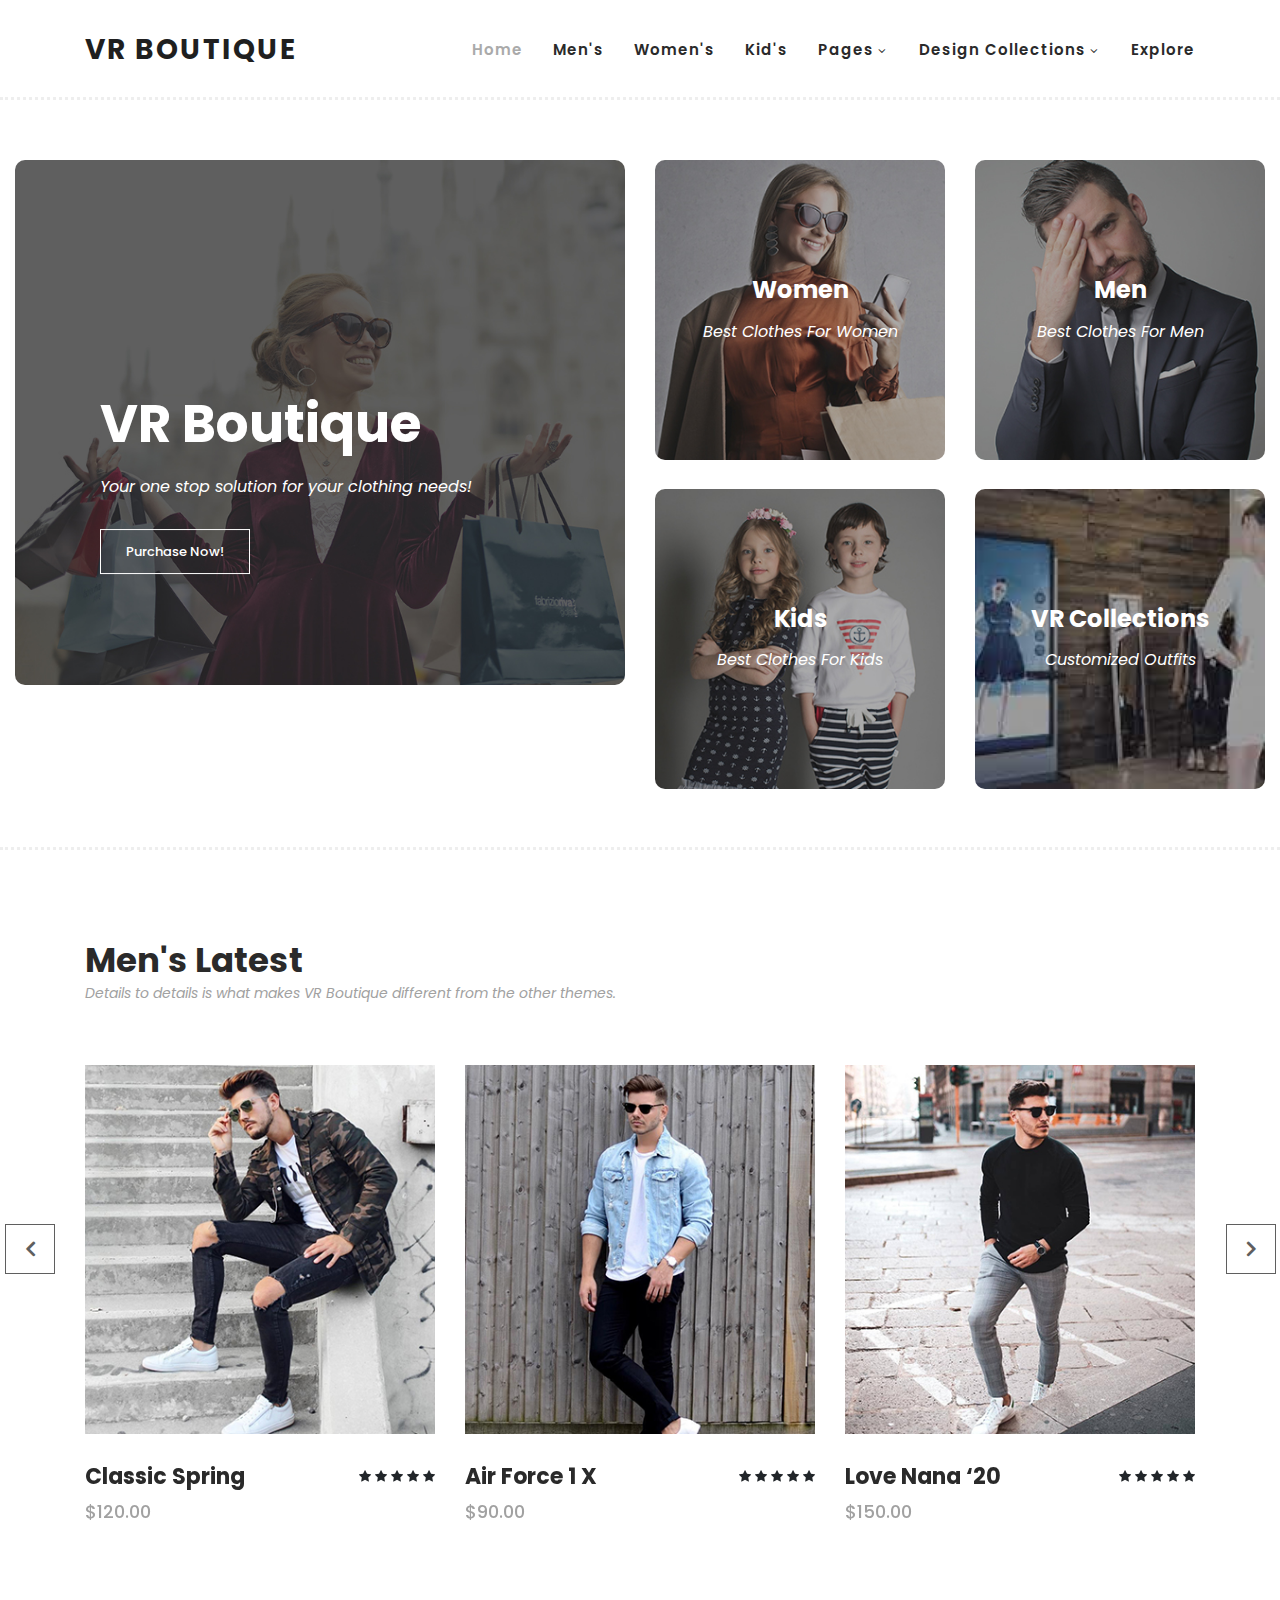
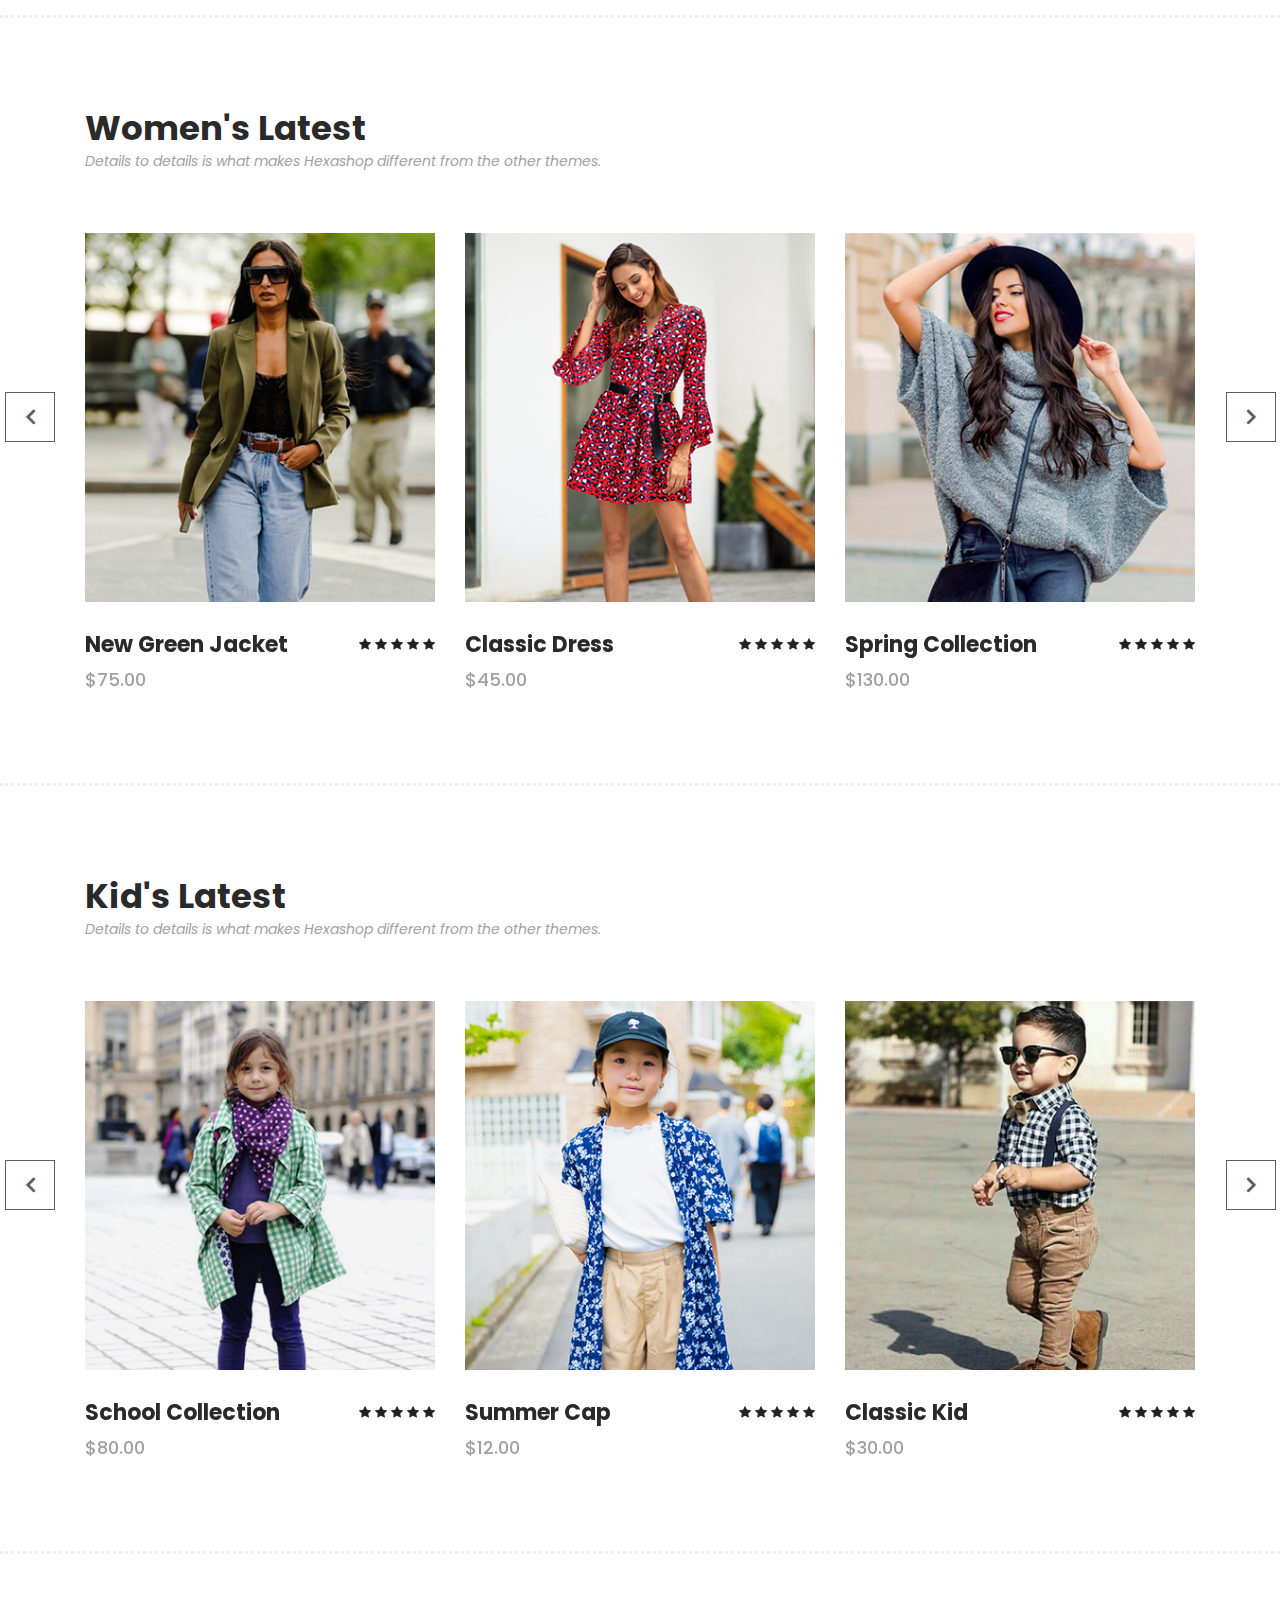
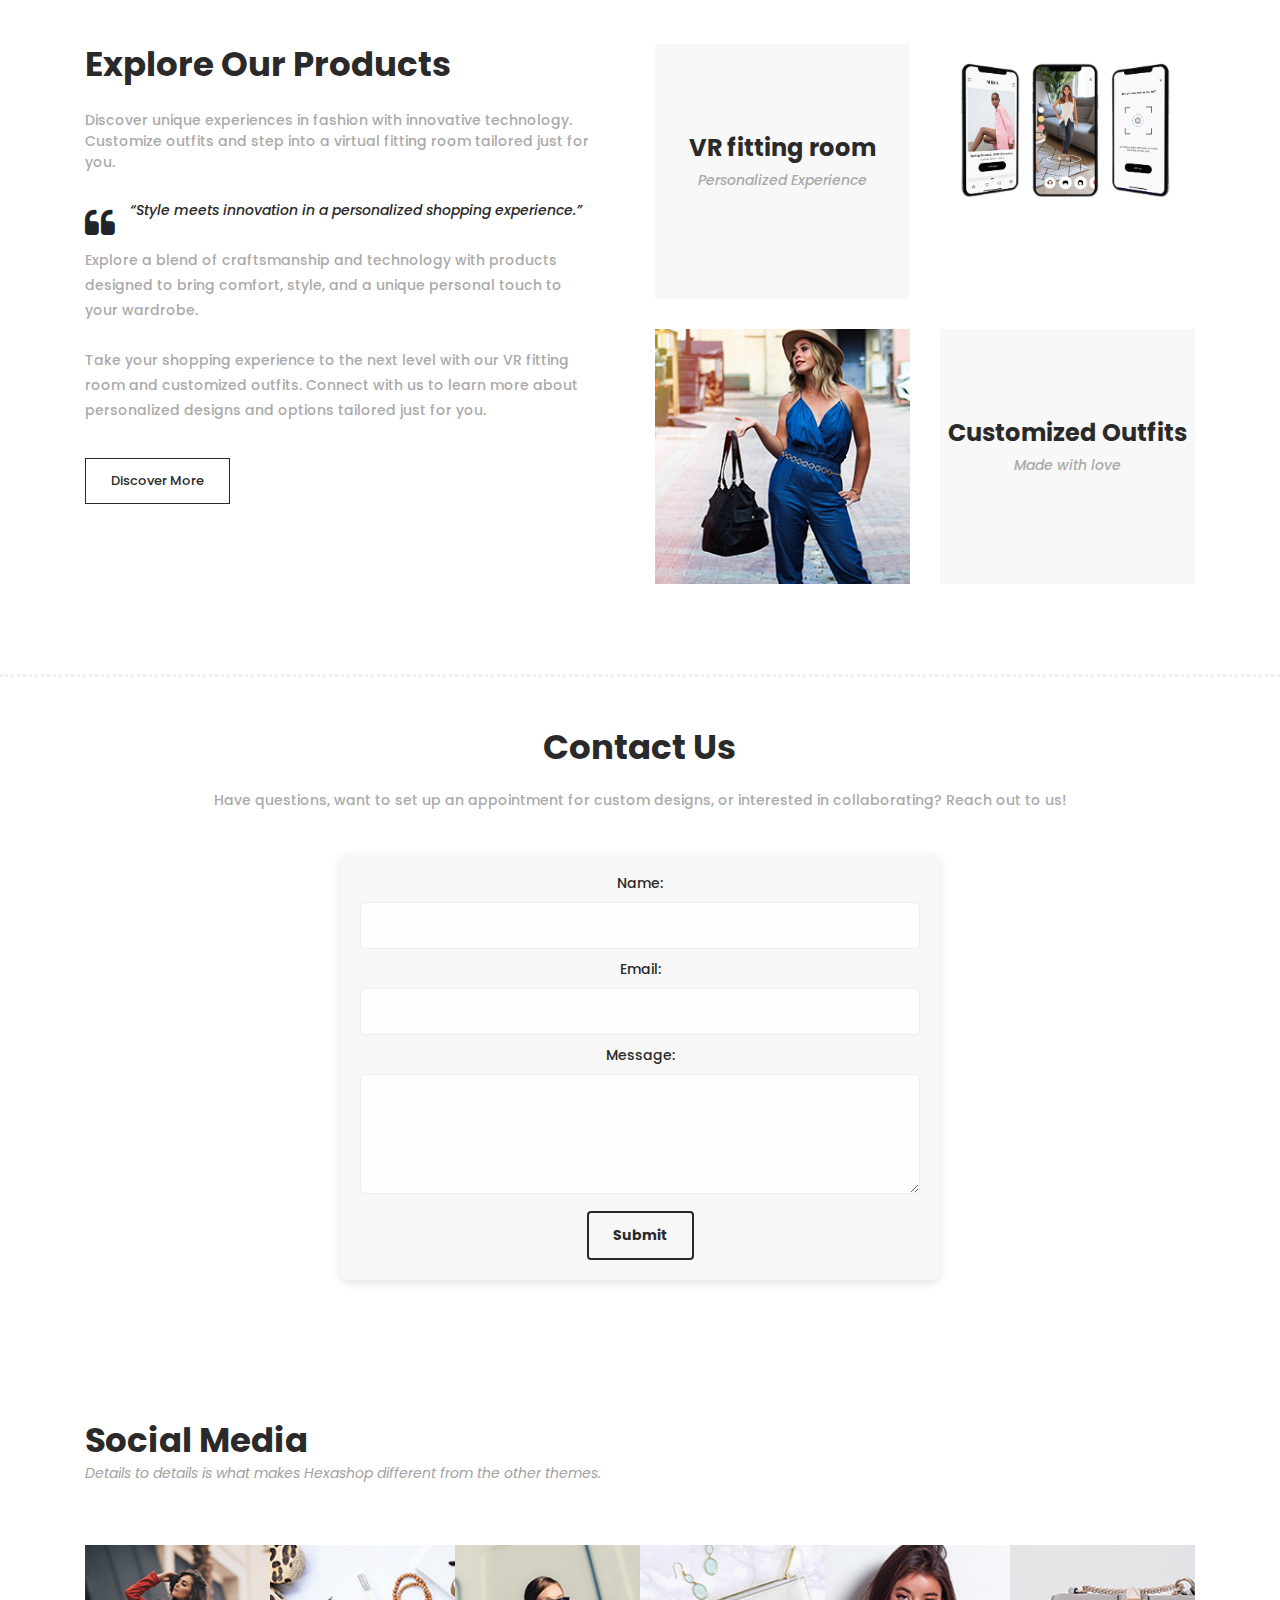
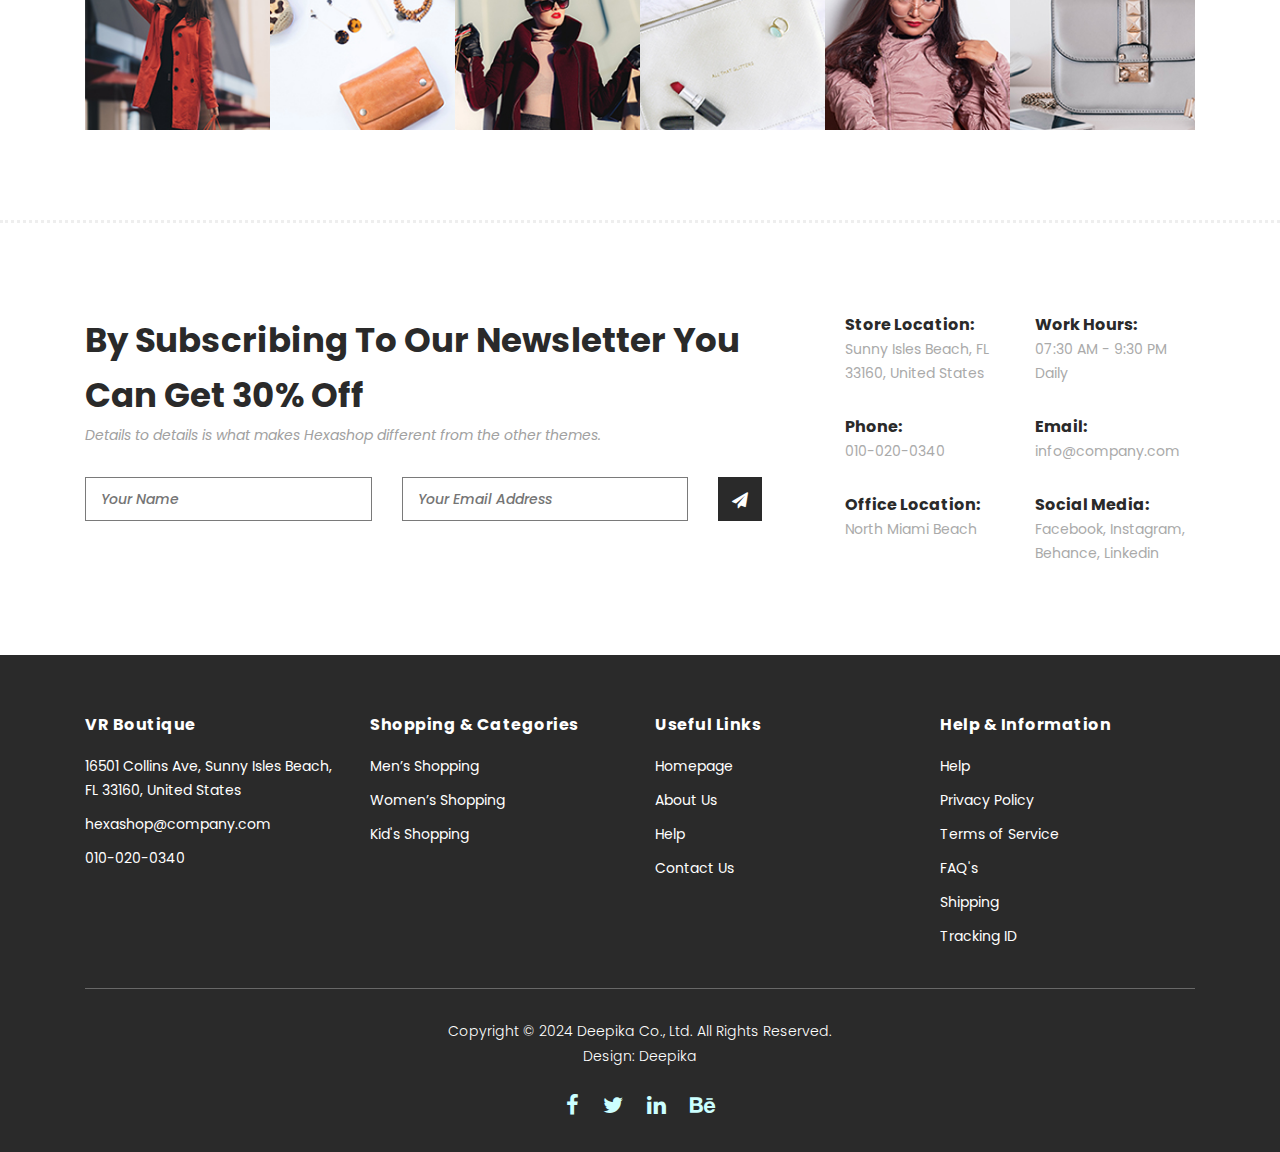
<file: index.html>
<!DOCTYPE html>
<html lang="en">

  <head>

    <meta charset="utf-8">
    <meta name="viewport" content="width=device-width, initial-scale=1, shrink-to-fit=no">
    <meta name="description" content="">
    <meta name="author" content="">
    <link href="https://fonts.googleapis.com/css?family=Poppins:100,200,300,400,500,600,700,800,900&display=swap" rel="stylesheet">

    <title>VR Boutique Ecommerce HTML CSS Template</title>


    <!-- Additional CSS Files -->
    <link rel="stylesheet" type="text/css" href="assets/css/bootstrap.min.css">

    <link rel="stylesheet" type="text/css" href="assets/css/font-awesome.css">

    <link rel="stylesheet" href="assets/css/templatemo-hexashop.css">

    <link rel="stylesheet" href="assets/css/owl-carousel.css">

    <link rel="stylesheet" href="assets/css/lightbox.css">
<!--

TemplateMo 571 Hexashop

https://templatemo.com/tm-571-hexashop

-->
    </head>
    
    <body>
    
    <!-- ***** Preloader Start ***** -->
    <div id="preloader">
        <div class="jumper">
            <div></div>
            <div></div>
            <div></div>
        </div>
    </div>  
    <!-- ***** Preloader End ***** -->
    
    
    <!-- ***** Header Area Start ***** -->
    <header class="header-area header-sticky">
        <div class="container">
            <div class="row">
                <div class="col-12">
                    <nav class="main-nav">
                        <!-- ***** Logo Start ***** -->
                        <a href="index.html" class="logo"> 
                        VR BOUTIQUE
                        </a>     
                        
                        <!-- <p Bold>The Boutique</p> -->
                        <!-- ***** Logo End ***** -->
                        <!-- ***** Menu Start ***** -->
                        <ul class="nav">
                            <li class="scroll-to-section"><a href="#top" class="active">Home</a></li>
                            <li class="scroll-to-section"><a href="#men">Men's</a></li>
                            <li class="scroll-to-section"><a href="#women">Women's</a></li>
                            <li class="scroll-to-section"><a href="#kids">Kid's</a></li>
                            <li class="submenu">
                                <a href="javascript:;">Pages</a>
                                <ul>
                                    <li><a href="about.html">About Us</a></li>
                                    <li><a href="products.html">Products</a></li>
                                    <li><a href="single-product.html">VR Fitting Room</a></li>
                                    <li><a href="contact.html">Contact Us</a></li>
                                </ul>
                            </li>
                            <li class="submenu">
                                <a href="javascript:;">Design Collections</a>
                                <ul>
                                    <li><a href="#">Casual Wear</a></li>
                                    <li><a href="#">Party Wear</a></li>
                                    <li><a href="#">Traditional Designs</a></li>
                                    <li><a href="#">Workwear</a></li>
                                    <li><a href="#">Customized VR Outfits</a></li>

                                    <!-- <li><a rel="nofollow" href="https://templatemo.com/page/4" target="_blank">Template Page 4</a></li> -->
                                </ul>
                            </li>
                            <li class="scroll-to-section"><a href="#explore">Explore</a></li>
                        </ul>        
                        <a class='menu-trigger'>
                            <span>Menu</span>
                        </a>
                        <!-- ***** Menu End ***** -->
                    </nav>
                </div>
            </div>
        </div>
    </header>
    <!-- ***** Header Area End ***** -->

    <!-- ***** Main Banner Area Start ***** -->
    <div class="main-banner" id="top">
        <div class="container-fluid">
            <div class="row">
                <div class="col-lg-6">
                    <div class="left-content">
                        <div class="thumb">
                            <div class="inner-content">
                                <h4>VR Boutique</h4>
                                <span>Your one stop solution for your clothing needs!</span>
                                <div class="main-border-button">
                                    <a href="#">Purchase Now!</a>
                                </div>
                            </div>
                            <img src="assets/images/left-banner-image.jpg" alt="">
                        </div>
                    </div>
                </div>
                <div class="col-lg-6">
                    <div class="right-content">
                        <div class="row">
                            <div class="col-lg-6">
                                <div class="right-first-image">
                                    <div class="thumb">
                                        <div class="inner-content">
                                            <h4>Women</h4>
                                            <span>Best Clothes For Women</span>
                                        </div>
                                        <div class="hover-content">
                                            <div class="inner">
                                                <h4>Women</h4>
                                                <p>Lorem ipsum dolor sit amet, conservisii ctetur adipiscing elit incid.</p>
                                                <div class="main-border-button">
                                                    <a href="#">Discover More</a>
                                                </div>
                                            </div>
                                        </div>
                                        <img src="assets/images/baner-right-image-01.jpg">
                                    </div>
                                </div>
                            </div>
                            <div class="col-lg-6">
                                <div class="right-first-image">
                                    <div class="thumb">
                                        <div class="inner-content">
                                            <h4>Men</h4>
                                            <span>Best Clothes For Men</span>
                                        </div>
                                        <div class="hover-content">
                                            <div class="inner">
                                                <h4>Men</h4>
                                                <p>Lorem ipsum dolor sit amet, conservisii ctetur adipiscing elit incid.</p>
                                                <div class="main-border-button">
                                                    <a href="#">Discover More</a>
                                                </div>
                                            </div>
                                        </div>
                                        <img src="assets/images/baner-right-image-02.jpg">
                                    </div>
                                </div>
                            </div>
                            <div class="col-lg-6">
                                <div class="right-first-image">
                                    <div class="thumb">
                                        <div class="inner-content">
                                            <h4>Kids</h4>
                                            <span>Best Clothes For Kids</span>
                                        </div>
                                        <div class="hover-content">
                                            <div class="inner">
                                                <h4>Kids</h4>
                                                <p>Lorem ipsum dolor sit amet, conservisii ctetur adipiscing elit incid.</p>
                                                <div class="main-border-button">
                                                    <a href="#">Discover More</a>
                                                </div>
                                            </div>
                                        </div>
                                        <img src="assets/images/baner-right-image-03.jpg">
                                    </div>
                                </div>
                            </div>
                            <div class="col-lg-6">
                                <div class="right-first-image">
                                    <div class="thumb">
                                        <div class="inner-content">
                                            <h4>VR Collections</h4>
                                            <span>Customized Outfits</span>
                                        </div>
                                        <div class="hover-content">
                                            <div class="inner">
                                                <h4>Customized VR Collections</h4>
                                                <p>Lorem ipsum dolor sit amet, conservisii ctetur adipiscing elit incid.</p>
                                                <div class="main-border-button">
                                                    <a href="#">Discover More</a>
                                                </div>
                                            </div>
                                        </div>
                                        <img src="assets/images/ar image.jpg">
                                    </div>
                                </div>
                            </div>
                        </div>
                    </div>
                </div>
            </div>
        </div>
    </div>
    <!-- ***** Main Banner Area End ***** -->

    <!-- ***** Men Area Starts ***** -->
    <section class="section" id="men">
        <div class="container">
            <div class="row">
                <div class="col-lg-6">
                    <div class="section-heading">
                        <h2>Men's Latest</h2>
                        <span>Details to details is what makes VR Boutique different from the other themes.</span>
                    </div>
                </div>
            </div>
        </div>
        <div class="container">
            <div class="row">
                <div class="col-lg-12">
                    <div class="men-item-carousel">
                        <div class="owl-men-item owl-carousel">
                            <div class="item">
                                <div class="thumb">
                                    <div class="hover-content">
                                        <ul>
                                            <li><a href="single-product.html"><i class="fa fa-eye"></i></a></li>
                                            <li><a href="single-product.html"><i class="fa fa-star"></i></a></li>
                                            <li><a href="single-product.html"><i class="fa fa-shopping-cart"></i></a></li>
                                        </ul>
                                    </div>
                                    <img src="assets/images/men-01.jpg" alt="">
                                </div>
                                <div class="down-content">
                                    <h4>Classic Spring</h4>
                                    <span>$120.00</span>
                                    <ul class="stars">
                                        <li><i class="fa fa-star"></i></li>
                                        <li><i class="fa fa-star"></i></li>
                                        <li><i class="fa fa-star"></i></li>
                                        <li><i class="fa fa-star"></i></li>
                                        <li><i class="fa fa-star"></i></li>
                                    </ul>
                                </div>
                            </div>
                            <div class="item">
                                <div class="thumb">
                                    <div class="hover-content">
                                        <ul>
                                            <li><a href="single-product.html"><i class="fa fa-eye"></i></a></li>
                                            <li><a href="single-product.html"><i class="fa fa-star"></i></a></li>
                                            <li><a href="single-product.html"><i class="fa fa-shopping-cart"></i></a></li>
                                        </ul>
                                    </div>
                                    <img src="assets/images/men-02.jpg" alt="">
                                </div>
                                <div class="down-content">
                                    <h4>Air Force 1 X</h4>
                                    <span>$90.00</span>
                                    <ul class="stars">
                                        <li><i class="fa fa-star"></i></li>
                                        <li><i class="fa fa-star"></i></li>
                                        <li><i class="fa fa-star"></i></li>
                                        <li><i class="fa fa-star"></i></li>
                                        <li><i class="fa fa-star"></i></li>
                                    </ul>
                                </div>
                            </div>
                            <div class="item">
                                <div class="thumb">
                                    <div class="hover-content">
                                        <ul>
                                            <li><a href="single-product.html"><i class="fa fa-eye"></i></a></li>
                                            <li><a href="single-product.html"><i class="fa fa-star"></i></a></li>
                                            <li><a href="single-product.html"><i class="fa fa-shopping-cart"></i></a></li>
                                        </ul>
                                    </div>
                                    <img src="assets/images/men-03.jpg" alt="">
                                </div>
                                <div class="down-content">
                                    <h4>Love Nana ‘20</h4>
                                    <span>$150.00</span>
                                    <ul class="stars">
                                        <li><i class="fa fa-star"></i></li>
                                        <li><i class="fa fa-star"></i></li>
                                        <li><i class="fa fa-star"></i></li>
                                        <li><i class="fa fa-star"></i></li>
                                        <li><i class="fa fa-star"></i></li>
                                    </ul>
                                </div>
                            </div>
                            <div class="item">
                                <div class="thumb">
                                    <div class="hover-content">
                                        <ul>
                                            <li><a href="single-product.html"><i class="fa fa-eye"></i></a></li>
                                            <li><a href="single-product.html"><i class="fa fa-star"></i></a></li>
                                            <li><a href="single-product.html"><i class="fa fa-shopping-cart"></i></a></li>
                                        </ul>
                                    </div>
                                    <img src="assets/images/men-01.jpg" alt="">
                                </div>
                                <div class="down-content">
                                    <h4>Classic Spring</h4>
                                    <span>$120.00</span>
                                    <ul class="stars">
                                        <li><i class="fa fa-star"></i></li>
                                        <li><i class="fa fa-star"></i></li>
                                        <li><i class="fa fa-star"></i></li>
                                        <li><i class="fa fa-star"></i></li>
                                        <li><i class="fa fa-star"></i></li>
                                    </ul>
                                </div>
                            </div>
                        </div>
                    </div>
                </div>
            </div>
        </div>
    </section>
    <!-- ***** Men Area Ends ***** -->

    <!-- ***** Women Area Starts ***** -->
    <section class="section" id="women">
        <div class="container">
            <div class="row">
                <div class="col-lg-6">
                    <div class="section-heading">
                        <h2>Women's Latest</h2>
                        <span>Details to details is what makes Hexashop different from the other themes.</span>
                    </div>
                </div>
            </div>
        </div>
        <div class="container">
            <div class="row">
                <div class="col-lg-12">
                    <div class="women-item-carousel">
                        <div class="owl-women-item owl-carousel">
                            <div class="item">
                                <div class="thumb">
                                    <div class="hover-content">
                                        <ul>
                                            <li><a href="single-product.html"><i class="fa fa-eye"></i></a></li>
                                            <li><a href="single-product.html"><i class="fa fa-star"></i></a></li>
                                            <li><a href="single-product.html"><i class="fa fa-shopping-cart"></i></a></li>
                                        </ul>
                                    </div>
                                    <img src="assets/images/women-01.jpg" alt="">
                                </div>
                                <div class="down-content">
                                    <h4>New Green Jacket</h4>
                                    <span>$75.00</span>
                                    <ul class="stars">
                                        <li><i class="fa fa-star"></i></li>
                                        <li><i class="fa fa-star"></i></li>
                                        <li><i class="fa fa-star"></i></li>
                                        <li><i class="fa fa-star"></i></li>
                                        <li><i class="fa fa-star"></i></li>
                                    </ul>
                                </div>
                            </div>
                            <div class="item">
                                <div class="thumb">
                                    <div class="hover-content">
                                        <ul>
                                            <li><a href="single-product.html"><i class="fa fa-eye"></i></a></li>
                                            <li><a href="single-product.html"><i class="fa fa-star"></i></a></li>
                                            <li><a href="single-product.html"><i class="fa fa-shopping-cart"></i></a></li>
                                        </ul>
                                    </div>
                                    <img src="assets/images/women-02.jpg" alt="">
                                </div>
                                <div class="down-content">
                                    <h4>Classic Dress</h4>
                                    <span>$45.00</span>
                                    <ul class="stars">
                                        <li><i class="fa fa-star"></i></li>
                                        <li><i class="fa fa-star"></i></li>
                                        <li><i class="fa fa-star"></i></li>
                                        <li><i class="fa fa-star"></i></li>
                                        <li><i class="fa fa-star"></i></li>
                                    </ul>
                                </div>
                            </div>
                            <div class="item">
                                <div class="thumb">
                                    <div class="hover-content">
                                        <ul>
                                            <li><a href="single-product.html"><i class="fa fa-eye"></i></a></li>
                                            <li><a href="single-product.html"><i class="fa fa-star"></i></a></li>
                                            <li><a href="single-product.html"><i class="fa fa-shopping-cart"></i></a></li>
                                        </ul>
                                    </div>
                                    <img src="assets/images/women-03.jpg" alt="">
                                </div>
                                <div class="down-content">
                                    <h4>Spring Collection</h4>
                                    <span>$130.00</span>
                                    <ul class="stars">
                                        <li><i class="fa fa-star"></i></li>
                                        <li><i class="fa fa-star"></i></li>
                                        <li><i class="fa fa-star"></i></li>
                                        <li><i class="fa fa-star"></i></li>
                                        <li><i class="fa fa-star"></i></li>
                                    </ul>
                                </div>
                            </div>
                            <div class="item">
                                <div class="thumb">
                                    <div class="hover-content">
                                        <ul>
                                            <li><a href="single-product.html"><i class="fa fa-eye"></i></a></li>
                                            <li><a href="single-product.html"><i class="fa fa-star"></i></a></li>
                                            <li><a href="single-product.html"><i class="fa fa-shopping-cart"></i></a></li>
                                        </ul>
                                    </div>
                                    <img src="assets/images/women-01.jpg" alt="">
                                </div>
                                <div class="down-content">
                                    <h4>Classic Spring</h4>
                                    <span>$120.00</span>
                                    <ul class="stars">
                                        <li><i class="fa fa-star"></i></li>
                                        <li><i class="fa fa-star"></i></li>
                                        <li><i class="fa fa-star"></i></li>
                                        <li><i class="fa fa-star"></i></li>
                                        <li><i class="fa fa-star"></i></li>
                                    </ul>
                                </div>
                            </div>
                        </div>
                    </div>
                </div>
            </div>
        </div>
    </section>
    <!-- ***** Women Area Ends ***** -->

    <!-- ***** Kids Area Starts ***** -->
    <section class="section" id="kids">
        <div class="container">
            <div class="row">
                <div class="col-lg-6">
                    <div class="section-heading">
                        <h2>Kid's Latest</h2>
                        <span>Details to details is what makes Hexashop different from the other themes.</span>
                    </div>
                </div>
            </div>
        </div>
        <div class="container">
            <div class="row">
                <div class="col-lg-12">
                    <div class="kid-item-carousel">
                        <div class="owl-kid-item owl-carousel">
                            <div class="item">
                                <div class="thumb">
                                    <div class="hover-content">
                                        <ul>
                                            <li><a href="single-product.html"><i class="fa fa-eye"></i></a></li>
                                            <li><a href="single-product.html"><i class="fa fa-star"></i></a></li>
                                            <li><a href="single-product.html"><i class="fa fa-shopping-cart"></i></a></li>
                                        </ul>
                                    </div>
                                    <img src="assets/images/kid-01.jpg" alt="">
                                </div>
                                <div class="down-content">
                                    <h4>School Collection</h4>
                                    <span>$80.00</span>
                                    <ul class="stars">
                                        <li><i class="fa fa-star"></i></li>
                                        <li><i class="fa fa-star"></i></li>
                                        <li><i class="fa fa-star"></i></li>
                                        <li><i class="fa fa-star"></i></li>
                                        <li><i class="fa fa-star"></i></li>
                                    </ul>
                                </div>
                            </div>
                            <div class="item">
                                <div class="thumb">
                                    <div class="hover-content">
                                        <ul>
                                            <li><a href="single-product.html"><i class="fa fa-eye"></i></a></li>
                                            <li><a href="single-product.html"><i class="fa fa-star"></i></a></li>
                                            <li><a href="single-product.html"><i class="fa fa-shopping-cart"></i></a></li>
                                        </ul>
                                    </div>
                                    <img src="assets/images/kid-02.jpg" alt="">
                                </div>
                                <div class="down-content">
                                    <h4>Summer Cap</h4>
                                    <span>$12.00</span>
                                    <ul class="stars">
                                        <li><i class="fa fa-star"></i></li>
                                        <li><i class="fa fa-star"></i></li>
                                        <li><i class="fa fa-star"></i></li>
                                        <li><i class="fa fa-star"></i></li>
                                        <li><i class="fa fa-star"></i></li>
                                    </ul>
                                </div>
                            </div>
                            <div class="item">
                                <div class="thumb">
                                    <div class="hover-content">
                                        <ul>
                                            <li><a href="single-product.html"><i class="fa fa-eye"></i></a></li>
                                            <li><a href="single-product.html"><i class="fa fa-star"></i></a></li>
                                            <li><a href="single-product.html"><i class="fa fa-shopping-cart"></i></a></li>
                                        </ul>
                                    </div>
                                    <img src="assets/images/kid-03.jpg" alt="">
                                </div>
                                <div class="down-content">
                                    <h4>Classic Kid</h4>
                                    <span>$30.00</span>
                                    <ul class="stars">
                                        <li><i class="fa fa-star"></i></li>
                                        <li><i class="fa fa-star"></i></li>
                                        <li><i class="fa fa-star"></i></li>
                                        <li><i class="fa fa-star"></i></li>
                                        <li><i class="fa fa-star"></i></li>
                                    </ul>
                                </div>
                            </div>
                            <div class="item">
                                <div class="thumb">
                                    <div class="hover-content">
                                        <ul>
                                            <li><a href="single-product.html"><i class="fa fa-eye"></i></a></li>
                                            <li><a href="single-product.html"><i class="fa fa-star"></i></a></li>
                                            <li><a href="single-product.html"><i class="fa fa-shopping-cart"></i></a></li>
                                        </ul>
                                    </div>
                                    <img src="assets/images/kid-01.jpg" alt="">
                                </div>
                                <div class="down-content">
                                    <h4>Classic Spring</h4>
                                    <span>$120.00</span>
                                    <ul class="stars">
                                        <li><i class="fa fa-star"></i></li>
                                        <li><i class="fa fa-star"></i></li>
                                        <li><i class="fa fa-star"></i></li>
                                        <li><i class="fa fa-star"></i></li>
                                        <li><i class="fa fa-star"></i></li>
                                    </ul>
                                </div>
                            </div>
                        </div>
                    </div>
                </div>
            </div>
        </div>
    </section>
    <!-- ***** Kids Area Ends ***** -->

    <!-- ***** Explore Area Starts ***** -->
    <!-- <section class="section" id="explore">
        <div class="container">
            <div class="row">
                <div class="col-lg-6">
                    <div class="left-content">
                        <h2>Explore Our Products</h2>
                        <span>You are allowed to use this HexaShop HTML CSS template. You can feel free to modify or edit this layout. You can convert this template as any kind of ecommerce CMS theme as you wish.</span>
                        <div class="quote">
                            <i class="fa fa-quote-left"></i><p>You are not allowed to redistribute this template ZIP file on any other website.</p>
                        </div>
                        <p>There are 5 pages included in this HexaShop Template and we are providing it to you for absolutely free of charge at our TemplateMo website. There are web development costs for us.</p>
                        <p>If this template is beneficial for your website or business, please kindly <a rel="nofollow" href="https://paypal.me/templatemo" target="_blank">support us</a> a little via PayPal. Please also tell your friends about our great website. Thank you.</p>
                        <div class="main-border-button">
                            <a href="products.html">Discover More</a>
                        </div>
                    </div>
                </div>
                <div class="col-lg-6">
                    <div class="right-content">
                        <div class="row">
                            <div class="col-lg-6">
                                <div class="leather">
                                    <h4>VR fitting room</h4>
                                    <span>Personalized Experience</span>
                                </div>
                            </div>
                            <div class="col-lg-6">
                                <div class="first-image">
                                    <img src="assets/images/61423da8b411d318f2d3ab9f_final cover.png" alt="">
                                </div>
                            </div>
                            <div class="col-lg-6">
                                <div class="second-image">
                                    <img src="assets/images/explore-image-02.jpg" alt="">
                                </div>
                            </div>
                            <div class="col-lg-6">
                                <div class="types">
                                    <h4>Customized Outfits</h4>
                                    <span>made with love</span>
                                </div>
                            </div>
                        </div>
                    </div>
                </div>
            </div>
        </div>
    </section> -->
    <section class="section" id="explore">
        <div class="container">
            <div class="row">
                <div class="col-lg-6">
                    <div class="left-content">
                        <h2>Explore Our Products</h2>
                        <span>Discover unique experiences in fashion with innovative technology. Customize outfits and step into a virtual fitting room tailored just for you.</span>
                        <div class="quote">
                            <i class="fa fa-quote-left"></i>
                            <p>“Style meets innovation in a personalized shopping experience.”</p>
                        </div>
                        <p>Explore a blend of craftsmanship and technology with products designed to bring comfort, style, and a unique personal touch to your wardrobe.</p>
                        <p>Take your shopping experience to the next level with our VR fitting room and customized outfits. Connect with us to learn more about personalized designs and options tailored just for you.</p>
                        <div class="main-border-button">
                            <a href="products.html">Discover More</a>
                        </div>
                    </div>
                </div>
                <div class="col-lg-6">
                    <div class="right-content">
                        <div class="row">
                            <div class="col-lg-6">
                                <div class="leather">
                                    <h4>VR fitting room</h4>
                                    <span>Personalized Experience</span>
                                </div>
                            </div>
                            <div class="col-lg-6">
                                <div class="first-image">
                                    <img src="assets/images/61423da8b411d318f2d3ab9f_final cover.png" alt="VR fitting room">
                                </div>
                            </div>
                            <div class="col-lg-6">
                                <div class="second-image">
                                    <img src="assets/images/explore-image-02.jpg" alt="Customized Outfits">
                                </div>
                            </div>
                            <div class="col-lg-6">
                                <div class="types">
                                    <h4>Customized Outfits</h4>
                                    <span>Made with love</span>
                                </div>
                            </div>
                        </div>
                    </div>
                </div>
            </div>
        </div>
    </section>
    
    <section class="section" id="contact">
        <div class="container">
            <h2>Contact Us</h2>
            <p>Have questions, want to set up an appointment for custom designs, or interested in collaborating? Reach out to us!</p>
            <form action="/submit-contact" method="post">
                <div class="form-group">
                    <label for="name">Name:</label>
                    <input type="text" id="name" name="name" required>
                </div>
                <div class="form-group">
                    <label for="email">Email:</label>
                    <input type="email" id="email" name="email" required>
                </div>
                <div class="form-group">
                    <label for="message">Message:</label>
                    <textarea id="message" name="message" rows="5" required></textarea>
                </div>
                <div class="main-border-button">
                    <button type="submit">Submit</button>
                </div>
            </form>
        </div>
    </section>
    
    <!-- ***** Explore Area Ends ***** -->

    <!-- ***** Social Area Starts ***** -->
    <section class="section" id="social">
        <div class="container">
            <div class="row">
                <div class="col-lg-12">
                    <div class="section-heading">
                        <h2>Social Media</h2>
                        <span>Details to details is what makes Hexashop different from the other themes.</span>
                    </div>
                </div>
            </div>
        </div>
        <div class="container">
            <div class="row images">
                <div class="col-2">
                    <div class="thumb">
                        <div class="icon">
                            <a href="http://instagram.com">
                                <h6>Fashion</h6>
                                <i class="fa fa-instagram"></i>
                            </a>
                        </div>
                        <img src="assets/images/instagram-01.jpg" alt="">
                    </div>
                </div>
                <div class="col-2">
                    <div class="thumb">
                        <div class="icon">
                            <a href="http://instagram.com">
                                <h6>New</h6>
                                <i class="fa fa-instagram"></i>
                            </a>
                        </div>
                        <img src="assets/images/instagram-02.jpg" alt="">
                    </div>
                </div>
                <div class="col-2">
                    <div class="thumb">
                        <div class="icon">
                            <a href="http://instagram.com">
                                <h6>Brand</h6>
                                <i class="fa fa-instagram"></i>
                            </a>
                        </div>
                        <img src="assets/images/instagram-03.jpg" alt="">
                    </div>
                </div>
                <div class="col-2">
                    <div class="thumb">
                        <div class="icon">
                            <a href="http://instagram.com">
                                <h6>Makeup</h6>
                                <i class="fa fa-instagram"></i>
                            </a>
                        </div>
                        <img src="assets/images/instagram-04.jpg" alt="">
                    </div>
                </div>
                <div class="col-2">
                    <div class="thumb">
                        <div class="icon">
                            <a href="http://instagram.com">
                                <h6>Leather</h6>
                                <i class="fa fa-instagram"></i>
                            </a>
                        </div>
                        <img src="assets/images/instagram-05.jpg" alt="">
                    </div>
                </div>
                <div class="col-2">
                    <div class="thumb">
                        <div class="icon">
                            <a href="http://instagram.com">
                                <h6>Bag</h6>
                                <i class="fa fa-instagram"></i>
                            </a>
                        </div>
                        <img src="assets/images/instagram-06.jpg" alt="">
                    </div>
                </div>
            </div>
        </div>
    </section>
    <!-- ***** Social Area Ends ***** -->

    <!-- ***** Subscribe Area Starts ***** -->
    <div class="subscribe">
        <div class="container">
            <div class="row">
                <div class="col-lg-8">
                    <div class="section-heading">
                        <h2>By Subscribing To Our Newsletter You Can Get 30% Off</h2>
                        <span>Details to details is what makes Hexashop different from the other themes.</span>
                    </div>
                    <form id="subscribe" action="" method="get">
                        <div class="row">
                          <div class="col-lg-5">
                            <fieldset>
                              <input name="name" type="text" id="name" placeholder="Your Name" required="">
                            </fieldset>
                          </div>
                          <div class="col-lg-5">
                            <fieldset>
                              <input name="email" type="text" id="email" pattern="[^ @]*@[^ @]*" placeholder="Your Email Address" required="">
                            </fieldset>
                          </div>
                          <div class="col-lg-2">
                            <fieldset>
                              <button type="submit" id="form-submit" class="main-dark-button"><i class="fa fa-paper-plane"></i></button>
                            </fieldset>
                          </div>
                        </div>
                    </form>
                </div>
                <div class="col-lg-4">
                    <div class="row">
                        <div class="col-6">
                            <ul>
                                <li>Store Location:<br><span>Sunny Isles Beach, FL 33160, United States</span></li>
                                <li>Phone:<br><span>010-020-0340</span></li>
                                <li>Office Location:<br><span>North Miami Beach</span></li>
                            </ul>
                        </div>
                        <div class="col-6">
                            <ul>
                                <li>Work Hours:<br><span>07:30 AM - 9:30 PM Daily</span></li>
                                <li>Email:<br><span>info@company.com</span></li>
                                <li>Social Media:<br><span><a href="#">Facebook</a>, <a href="#">Instagram</a>, <a href="#">Behance</a>, <a href="#">Linkedin</a></span></li>
                            </ul>
                        </div>
                    </div>
                </div>
            </div>
        </div>
    </div>
    <!-- ***** Subscribe Area Ends ***** -->
    
    <!-- ***** Footer Start ***** -->
    <footer>
        <div class="container">
            <div class="row">
                <div class="col-lg-3">
                    <div class="first-item">
                        <div class="logo">
                            <!-- <img src="assets/images/white-logo.png" alt="hexashop ecommerce templatemo"> -->
                             <h4>VR Boutique</h4>
                        </div>
                        <ul>
                            <li><a href="#">16501 Collins Ave, Sunny Isles Beach, FL 33160, United States</a></li>
                            <li><a href="#">hexashop@company.com</a></li>
                            <li><a href="#">010-020-0340</a></li>
                        </ul>
                    </div>
                </div>
                <div class="col-lg-3">
                    <h4>Shopping &amp; Categories</h4>
                    <ul>
                        <li><a href="#">Men’s Shopping</a></li>
                        <li><a href="#">Women’s Shopping</a></li>
                        <li><a href="#">Kid's Shopping</a></li>
                    </ul>
                </div>
                <div class="col-lg-3">
                    <h4>Useful Links</h4>
                    <ul>
                        <li><a href="#">Homepage</a></li>
                        <li><a href="#">About Us</a></li>
                        <li><a href="#">Help</a></li>
                        <li><a href="#">Contact Us</a></li>
                    </ul>
                </div>
                <div class="col-lg-3">
                    <h4>Help &amp; Information</h4>
                    <ul>
                        <li><a href="#">Help</a></li>
                        <li><a href="#">Privacy Policy</a></li>
                        <li><a href="#">Terms of Service</a></li>


                        <li><a href="#">FAQ's</a></li>
                        <li><a href="#">Shipping</a></li>
                        <li><a href="#">Tracking ID</a></li>
                    </ul>
                </div>
                <div class="col-lg-12">
                    <div class="under-footer">
                        <p>Copyright © 2024 Deepika Co., Ltd. All Rights Reserved. 
                        
                        <br>Design: Deepika</p>
                        <ul>
                            <li><a href="#"><i class="fa fa-facebook"></i></a></li>
                            <li><a href="#"><i class="fa fa-twitter"></i></a></li>
                            <li><a href="#"><i class="fa fa-linkedin"></i></a></li>
                            <li><a href="#"><i class="fa fa-behance"></i></a></li>
                        </ul>
                    </div>
                </div>
            </div>
        </div>
    </footer>
    

    <!-- jQuery -->
    <script src="assets/js/jquery-2.1.0.min.js"></script>

    <!-- Bootstrap -->
    <script src="assets/js/popper.js"></script>
    <script src="assets/js/bootstrap.min.js"></script>

    <!-- Plugins -->
    <script src="assets/js/owl-carousel.js"></script>
    <script src="assets/js/accordions.js"></script>
    <script src="assets/js/datepicker.js"></script>
    <script src="assets/js/scrollreveal.min.js"></script>
    <script src="assets/js/waypoints.min.js"></script>
    <script src="assets/js/jquery.counterup.min.js"></script>
    <script src="assets/js/imgfix.min.js"></script> 
    <script src="assets/js/slick.js"></script> 
    <script src="assets/js/lightbox.js"></script> 
    <script src="assets/js/isotope.js"></script> 
    
    <!-- Global Init -->
    <script src="assets/js/custom.js"></script>

    <script>

        $(function() {
            var selectedClass = "";
            $("p").click(function(){
            selectedClass = $(this).attr("data-rel");
            $("#portfolio").fadeTo(50, 0.1);
                $("#portfolio div").not("."+selectedClass).fadeOut();
            setTimeout(function() {
              $("."+selectedClass).fadeIn();
              $("#portfolio").fadeTo(50, 1);
            }, 500);
                
            });
        });

    </script>

  </body>
</html>
</file>
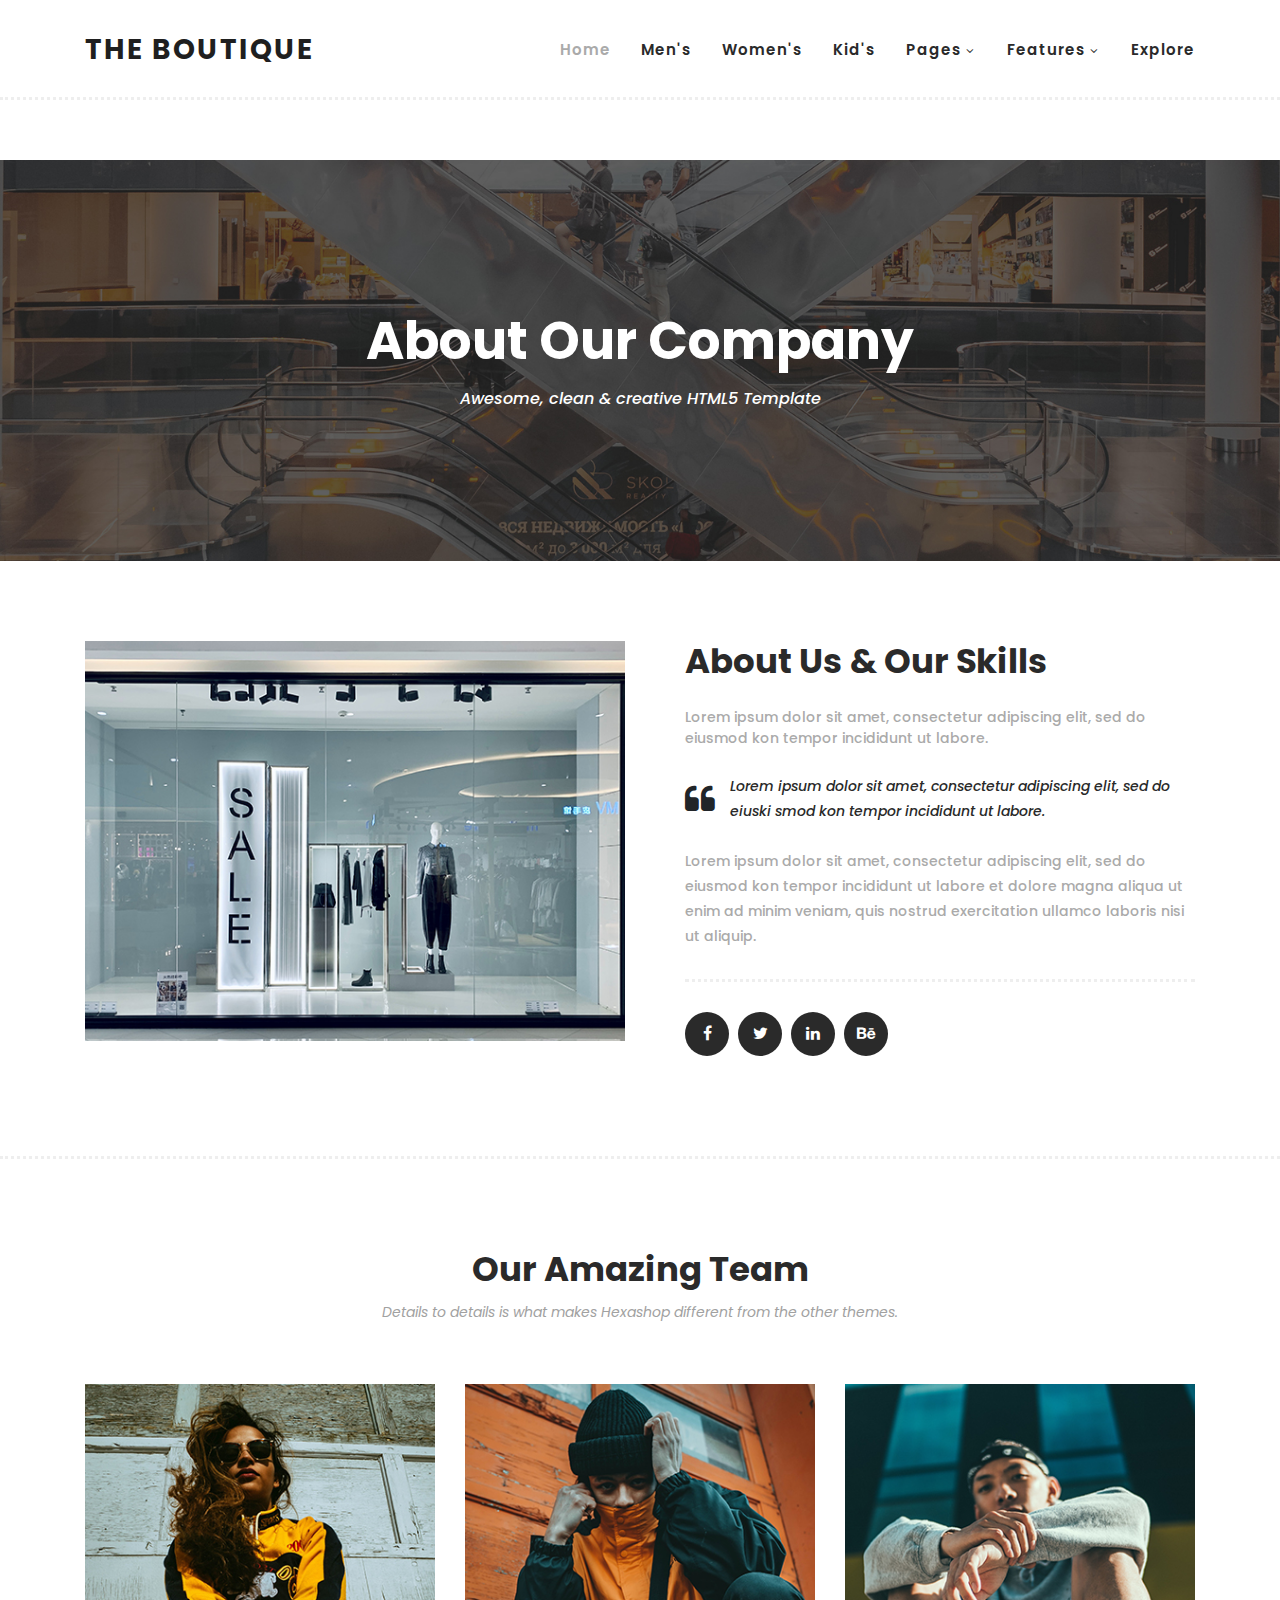
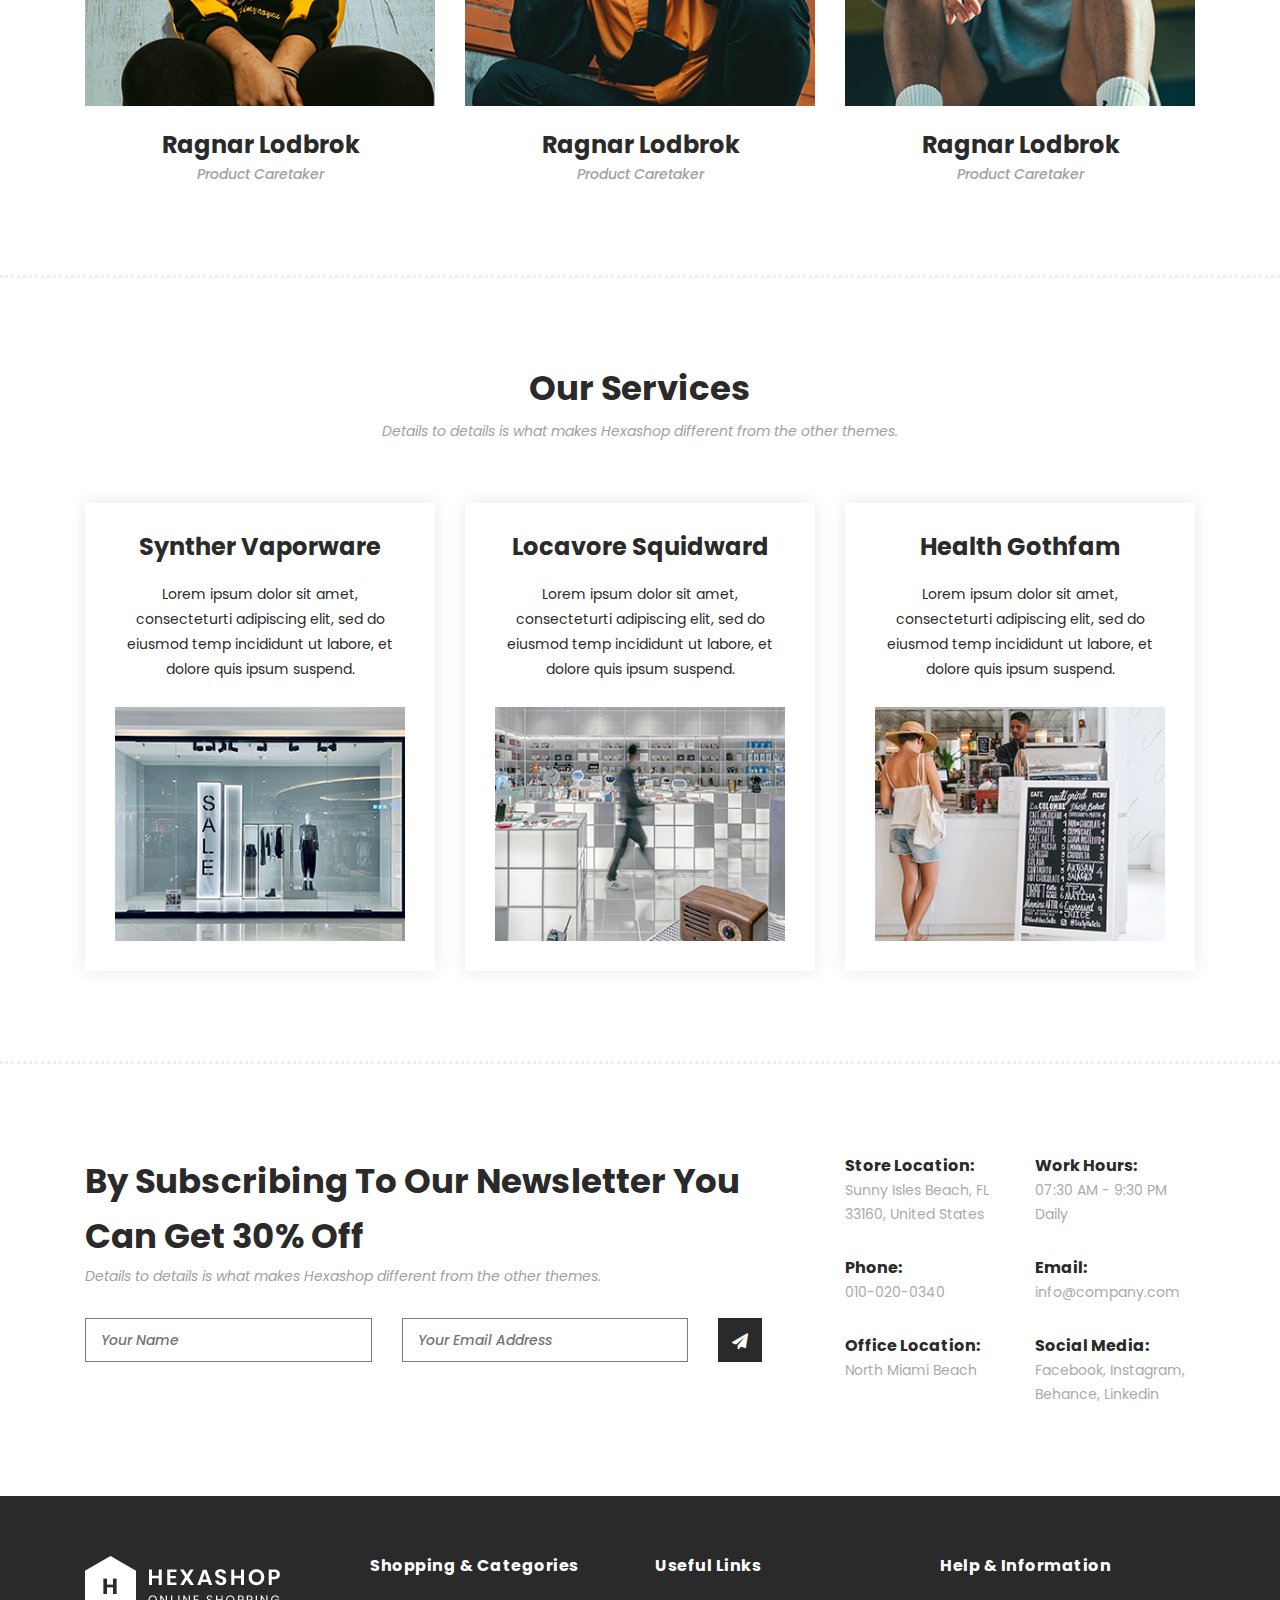
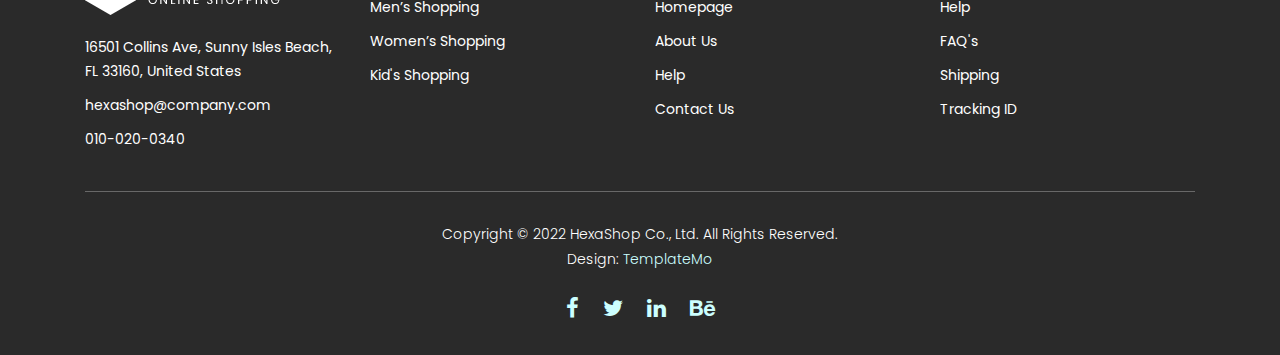
<file: about.html>
<!DOCTYPE html>
<html lang="en">

  <head>

    <meta charset="utf-8">
    <meta name="viewport" content="width=device-width, initial-scale=1, shrink-to-fit=no">
    <meta name="description" content="">
    <meta name="author" content="">
    <link href="https://fonts.googleapis.com/css?family=Poppins:100,200,300,400,500,600,700,800,900&display=swap" rel="stylesheet">

    <title>Hexashop - About Page</title>


    <!-- Additional CSS Files -->
    <link rel="stylesheet" type="text/css" href="assets/css/bootstrap.min.css">

    <link rel="stylesheet" type="text/css" href="assets/css/font-awesome.css">

    <link rel="stylesheet" href="assets/css/templatemo-hexashop.css">

    <link rel="stylesheet" href="assets/css/owl-carousel.css">

    <link rel="stylesheet" href="assets/css/lightbox.css">
<!--

TemplateMo 571 Hexashop

https://templatemo.com/tm-571-hexashop

-->
    </head>
    
    <body>
    
    <!-- ***** Preloader Start ***** -->
    <div id="preloader">
        <div class="jumper">
            <div></div>
            <div></div>
            <div></div>
        </div>
    </div>  
    <!-- ***** Preloader End ***** -->
    
    
    <!-- ***** Header Area Start ***** -->
    <header class="header-area header-sticky">
        <div class="container">
            <div class="row">
                <div class="col-12">
                    <nav class="main-nav">
                        <!-- ***** Logo Start ***** -->
                        <a href="index.html" class="logo"> 
                            THE BOUTIQUE
                            </a>  
                        <!-- ***** Logo End ***** -->
                        <!-- ***** Menu Start ***** -->
                        <ul class="nav">
                            <li class="scroll-to-section"><a href="index.html" class="active">Home</a></li>
                            <li class="scroll-to-section"><a href="index.html">Men's</a></li>
                            <li class="scroll-to-section"><a href="index.html">Women's</a></li>
                            <li class="scroll-to-section"><a href="index.html">Kid's</a></li>
                            <li class="submenu">
                                <a href="javascript:;">Pages</a>
                                <ul>
                                    <li><a href="about.html">About Us</a></li>
                                    <li><a href="products.html">Products</a></li>
                                    <li><a href="single-product.html">Single Product</a></li>
                                    <li><a href="contact.html">Contact Us</a></li>
                                </ul>
                            </li>
                            <li class="submenu">
                                <a href="javascript:;">Features</a>
                                <ul>
                                    <li><a href="#">Features Page 1</a></li>
                                    <li><a href="#">Features Page 2</a></li>
                                    <li><a href="#">Features Page 3</a></li>
                                    <li><a rel="nofollow" href="https://templatemo.com/page/4" target="_blank">Template Page 4</a></li>
                                </ul>
                            </li>
                            <li class="scroll-to-section"><a href="index.html">Explore</a></li>
                        </ul>        
                        <a class='menu-trigger'>
                            <span>Menu</span>
                        </a>
                        <!-- ***** Menu End ***** -->
                    </nav>
                </div>
            </div>
        </div>
    </header>
    <!-- ***** Header Area End ***** -->

    <!-- ***** Main Banner Area Start ***** -->
    <div class="page-heading about-page-heading" id="top">
        <div class="container">
            <div class="row">
                <div class="col-lg-12">
                    <div class="inner-content">
                        <h2>About Our Company</h2>
                        <span>Awesome, clean &amp; creative HTML5 Template</span>
                    </div>
                </div>
            </div>
        </div>
    </div>
    <!-- ***** Main Banner Area End ***** -->

    <!-- ***** About Area Starts ***** -->
    <div class="about-us">
        <div class="container">
            <div class="row">
                <div class="col-lg-6">
                    <div class="left-image">
                        <img src="assets/images/about-left-image.jpg" alt="">
                    </div>
                </div>
                <div class="col-lg-6">
                    <div class="right-content">
                        <h4>About Us &amp; Our Skills</h4>
                        <span>Lorem ipsum dolor sit amet, consectetur adipiscing elit, sed do eiusmod kon tempor incididunt ut labore.</span>
                        <div class="quote">
                            <i class="fa fa-quote-left"></i><p>Lorem ipsum dolor sit amet, consectetur adipiscing elit, sed do eiuski smod kon tempor incididunt ut labore.</p>
                        </div>
                        <p>Lorem ipsum dolor sit amet, consectetur adipiscing elit, sed do eiusmod kon tempor incididunt ut labore et dolore magna aliqua ut enim ad minim veniam, quis nostrud exercitation ullamco laboris nisi ut aliquip.</p>
                        <ul>
                            <li><a href="#"><i class="fa fa-facebook"></i></a></li>
                            <li><a href="#"><i class="fa fa-twitter"></i></a></li>
                            <li><a href="#"><i class="fa fa-linkedin"></i></a></li>
                            <li><a href="#"><i class="fa fa-behance"></i></a></li>
                        </ul>
                    </div>
                </div>
            </div>
        </div>
    </div>
    <!-- ***** About Area Ends ***** -->

    <!-- ***** Our Team Area Starts ***** -->
    <section class="our-team">
        <div class="container">
            <div class="row">
                <div class="col-lg-12">
                    <div class="section-heading">
                        <h2>Our Amazing Team</h2>
                        <span>Details to details is what makes Hexashop different from the other themes.</span>
                    </div>
                </div>
                <div class="col-lg-4">
                    <div class="team-item">
                        <div class="thumb">
                            <div class="hover-effect">
                                <div class="inner-content">
                                    <ul>
                                        <li><a href="#"><i class="fa fa-facebook"></i></a></li>
                                        <li><a href="#"><i class="fa fa-twitter"></i></a></li>
                                        <li><a href="#"><i class="fa fa-linkedin"></i></a></li>
                                        <li><a href="#"><i class="fa fa-behance"></i></a></li>
                                    </ul>
                                </div>
                            </div>
                            <img src="assets/images/team-member-01.jpg">
                        </div>
                        <div class="down-content">
                            <h4>Ragnar Lodbrok</h4>
                            <span>Product Caretaker</span>
                        </div>
                    </div>
                </div>
                <div class="col-lg-4">
                    <div class="team-item">
                        <div class="thumb">
                            <div class="hover-effect">
                                <div class="inner-content">
                                    <ul>
                                        <li><a href="#"><i class="fa fa-facebook"></i></a></li>
                                        <li><a href="#"><i class="fa fa-twitter"></i></a></li>
                                        <li><a href="#"><i class="fa fa-linkedin"></i></a></li>
                                        <li><a href="#"><i class="fa fa-behance"></i></a></li>
                                    </ul>
                                </div>
                            </div>
                            <img src="assets/images/team-member-02.jpg">
                        </div>
                        <div class="down-content">
                            <h4>Ragnar Lodbrok</h4>
                            <span>Product Caretaker</span>
                        </div>
                    </div>
                </div>
                <div class="col-lg-4">
                    <div class="team-item">
                        <div class="thumb">
                            <div class="hover-effect">
                                <div class="inner-content">
                                    <ul>
                                        <li><a href="#"><i class="fa fa-facebook"></i></a></li>
                                        <li><a href="#"><i class="fa fa-twitter"></i></a></li>
                                        <li><a href="#"><i class="fa fa-linkedin"></i></a></li>
                                        <li><a href="#"><i class="fa fa-behance"></i></a></li>
                                    </ul>
                                </div>
                            </div>
                            <img src="assets/images/team-member-03.jpg">
                        </div>
                        <div class="down-content">
                            <h4>Ragnar Lodbrok</h4>
                            <span>Product Caretaker</span>
                        </div>
                    </div>
                </div>
            </div>
        </div>
    </section>
    <!-- ***** Our Team Area Ends ***** -->

    <!-- ***** Services Area Starts ***** -->
    <section class="our-services">
        <div class="container">
            <div class="row">
                <div class="col-lg-12">
                    <div class="section-heading">
                        <h2>Our Services</h2>
                        <span>Details to details is what makes Hexashop different from the other themes.</span>
                    </div>
                </div>
                <div class="col-lg-4">
                    <div class="service-item">
                        <h4>Synther Vaporware</h4>
                        <p>Lorem ipsum dolor sit amet, consecteturti adipiscing elit, sed do eiusmod temp incididunt ut labore, et dolore quis ipsum suspend.</p>
                        <img src="assets/images/service-01.jpg" alt="">
                    </div>
                </div>
                <div class="col-lg-4">
                    <div class="service-item">
                        <h4>Locavore Squidward</h4>
                        <p>Lorem ipsum dolor sit amet, consecteturti adipiscing elit, sed do eiusmod temp incididunt ut labore, et dolore quis ipsum suspend.</p>
                        <img src="assets/images/service-02.jpg" alt="">
                    </div>
                </div>
                <div class="col-lg-4">
                    <div class="service-item">
                        <h4>Health Gothfam</h4>
                        <p>Lorem ipsum dolor sit amet, consecteturti adipiscing elit, sed do eiusmod temp incididunt ut labore, et dolore quis ipsum suspend.</p>
                        <img src="assets/images/service-03.jpg" alt="">
                    </div>
                </div>
            </div>
        </div>
    </section>
    <!-- ***** Services Area Ends ***** -->

    <!-- ***** Subscribe Area Starts ***** -->
    <div class="subscribe">
        <div class="container">
            <div class="row">
                <div class="col-lg-8">
                    <div class="section-heading">
                        <h2>By Subscribing To Our Newsletter You Can Get 30% Off</h2>
                        <span>Details to details is what makes Hexashop different from the other themes.</span>
                    </div>
                    <form id="subscribe" action="" method="get">
                        <div class="row">
                          <div class="col-lg-5">
                            <fieldset>
                              <input name="name" type="text" id="name" placeholder="Your Name" required="">
                            </fieldset>
                          </div>
                          <div class="col-lg-5">
                            <fieldset>
                              <input name="email" type="text" id="email" pattern="[^ @]*@[^ @]*" placeholder="Your Email Address" required="">
                            </fieldset>
                          </div>
                          <div class="col-lg-2">
                            <fieldset>
                              <button type="submit" id="form-submit" class="main-dark-button"><i class="fa fa-paper-plane"></i></button>
                            </fieldset>
                          </div>
                        </div>
                    </form>
                </div>
                <div class="col-lg-4">
                    <div class="row">
                        <div class="col-6">
                            <ul>
                                <li>Store Location:<br><span>Sunny Isles Beach, FL 33160, United States</span></li>
                                <li>Phone:<br><span>010-020-0340</span></li>
                                <li>Office Location:<br><span>North Miami Beach</span></li>
                            </ul>
                        </div>
                        <div class="col-6">
                            <ul>
                                <li>Work Hours:<br><span>07:30 AM - 9:30 PM Daily</span></li>
                                <li>Email:<br><span>info@company.com</span></li>
                                <li>Social Media:<br><span><a href="#">Facebook</a>, <a href="#">Instagram</a>, <a href="#">Behance</a>, <a href="#">Linkedin</a></span></li>
                            </ul>
                        </div>
                    </div>
                </div>
            </div>
        </div>
    </div>
    <!-- ***** Subscribe Area Ends ***** -->

    <!-- ***** Footer Start ***** -->
    <footer>
        <div class="container">
            <div class="row">
                <div class="col-lg-3">
                    <div class="first-item">
                        <div class="logo">
                            <img src="assets/images/white-logo.png" alt="hexashop ecommerce templatemo">
                        </div>
                        <ul>
                            <li><a href="#">16501 Collins Ave, Sunny Isles Beach, FL 33160, United States</a></li>
                            <li><a href="#">hexashop@company.com</a></li>
                            <li><a href="#">010-020-0340</a></li>
                        </ul>
                    </div>
                </div>
                <div class="col-lg-3">
                    <h4>Shopping &amp; Categories</h4>
                    <ul>
                        <li><a href="#">Men’s Shopping</a></li>
                        <li><a href="#">Women’s Shopping</a></li>
                        <li><a href="#">Kid's Shopping</a></li>
                    </ul>
                </div>
                <div class="col-lg-3">
                    <h4>Useful Links</h4>
                    <ul>
                        <li><a href="#">Homepage</a></li>
                        <li><a href="#">About Us</a></li>
                        <li><a href="#">Help</a></li>
                        <li><a href="#">Contact Us</a></li>
                    </ul>
                </div>
                <div class="col-lg-3">
                    <h4>Help &amp; Information</h4>
                    <ul>
                        <li><a href="#">Help</a></li>
                        <li><a href="#">FAQ's</a></li>
                        <li><a href="#">Shipping</a></li>
                        <li><a href="#">Tracking ID</a></li>
                    </ul>
                </div>
                <div class="col-lg-12">
                    <div class="under-footer">
                        <p>Copyright © 2022 HexaShop Co., Ltd. All Rights Reserved. 
                        
                        <br>Design: <a href="https://templatemo.com" target="_parent" title="free css templates">TemplateMo</a></p>
                        <ul>
                            <li><a href="#"><i class="fa fa-facebook"></i></a></li>
                            <li><a href="#"><i class="fa fa-twitter"></i></a></li>
                            <li><a href="#"><i class="fa fa-linkedin"></i></a></li>
                            <li><a href="#"><i class="fa fa-behance"></i></a></li>
                        </ul>
                    </div>
                </div>
            </div>
        </div>
    </footer>
    

    <!-- jQuery -->
    <script src="assets/js/jquery-2.1.0.min.js"></script>

    <!-- Bootstrap -->
    <script src="assets/js/popper.js"></script>
    <script src="assets/js/bootstrap.min.js"></script>

    <!-- Plugins -->
    <script src="assets/js/owl-carousel.js"></script>
    <script src="assets/js/accordions.js"></script>
    <script src="assets/js/datepicker.js"></script>
    <script src="assets/js/scrollreveal.min.js"></script>
    <script src="assets/js/waypoints.min.js"></script>
    <script src="assets/js/jquery.counterup.min.js"></script>
    <script src="assets/js/imgfix.min.js"></script> 
    <script src="assets/js/slick.js"></script> 
    <script src="assets/js/lightbox.js"></script> 
    <script src="assets/js/isotope.js"></script> 
    
    <!-- Global Init -->
    <script src="assets/js/custom.js"></script>

    <script>

        $(function() {
            var selectedClass = "";
            $("p").click(function(){
            selectedClass = $(this).attr("data-rel");
            $("#portfolio").fadeTo(50, 0.1);
                $("#portfolio div").not("."+selectedClass).fadeOut();
            setTimeout(function() {
              $("."+selectedClass).fadeIn();
              $("#portfolio").fadeTo(50, 1);
            }, 500);
                
            });
        });

    </script>

  </body>

</html>
</file>
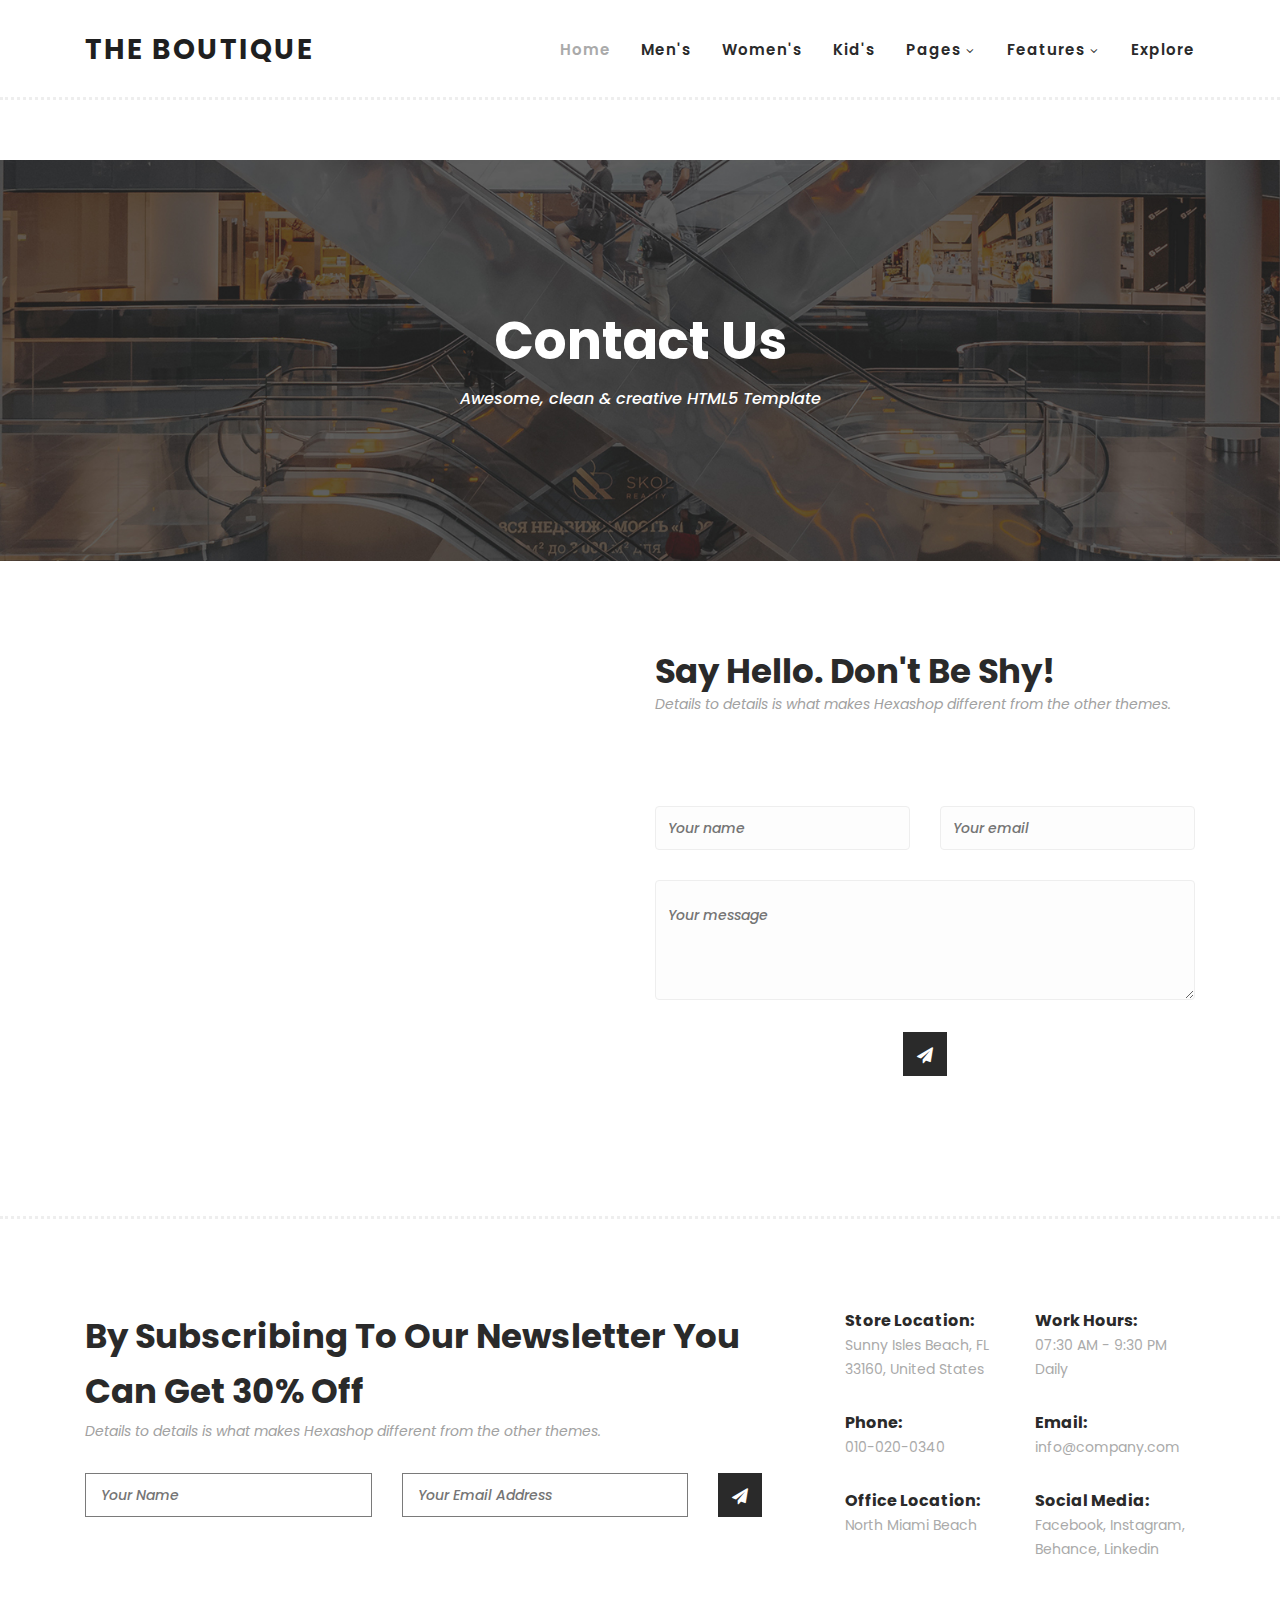
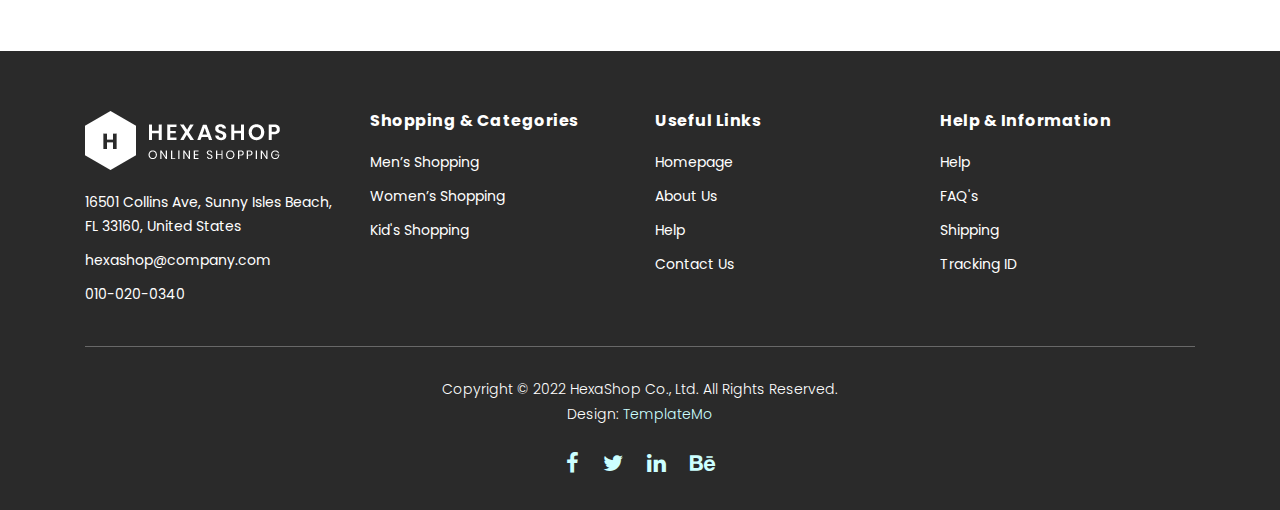
<file: contact.html>
<!DOCTYPE html>
<html lang="en">

  <head>

    <meta charset="utf-8">
    <meta name="viewport" content="width=device-width, initial-scale=1, shrink-to-fit=no">
    <meta name="description" content="">
    <meta name="author" content="">
    <link href="https://fonts.googleapis.com/css?family=Poppins:100,200,300,400,500,600,700,800,900&display=swap" rel="stylesheet">

    <title>Hexashop - Contact Page</title>


    <!-- Additional CSS Files -->
    <link rel="stylesheet" type="text/css" href="assets/css/bootstrap.min.css">

    <link rel="stylesheet" type="text/css" href="assets/css/font-awesome.css">

    <link rel="stylesheet" href="assets/css/templatemo-hexashop.css">

    <link rel="stylesheet" href="assets/css/owl-carousel.css">

    <link rel="stylesheet" href="assets/css/lightbox.css">
<!--

TemplateMo 571 Hexashop

https://templatemo.com/tm-571-hexashop

-->
    </head>
    
    <body>
    
    <!-- ***** Preloader Start ***** -->
    <div id="preloader">
        <div class="jumper">
            <div></div>
            <div></div>
            <div></div>
        </div>
    </div>  
    <!-- ***** Preloader End ***** -->
    
    
    <!-- ***** Header Area Start ***** -->
    <header class="header-area header-sticky">
        <div class="container">
            <div class="row">
                <div class="col-12">
                    <nav class="main-nav">
                        <!-- ***** Logo Start ***** -->
                        <a href="index.html" class="logo"> 
                            THE BOUTIQUE
                            </a>  
                        <!-- ***** Logo End ***** -->
                        <!-- ***** Menu Start ***** -->
                        <ul class="nav">
                            <li class="scroll-to-section"><a href="index.html" class="active">Home</a></li>
                            <li class="scroll-to-section"><a href="index.html">Men's</a></li>
                            <li class="scroll-to-section"><a href="index.html">Women's</a></li>
                            <li class="scroll-to-section"><a href="index.html">Kid's</a></li>
                            <li class="submenu">
                                <a href="javascript:;">Pages</a>
                                <ul>
                                    <li><a href="about.html">About Us</a></li>
                                    <li><a href="products.html">Products</a></li>
                                    <li><a href="single-product.html">Single Product</a></li>
                                    <li><a href="contact.html">Contact Us</a></li>
                                </ul>
                            </li>
                            <li class="submenu">
                                <a href="javascript:;">Features</a>
                                <ul>
                                    <li><a href="#">Features Page 1</a></li>
                                    <li><a href="#">Features Page 2</a></li>
                                    <li><a href="#">Features Page 3</a></li>
                                    <li><a rel="nofollow" href="https://templatemo.com/page/4" target="_blank">Template Page 4</a></li>
                                </ul>
                            </li>
                            <li class="scroll-to-section"><a href="index.html">Explore</a></li>
                        </ul>        
                        <a class='menu-trigger'>
                            <span>Menu</span>
                        </a>
                        <!-- ***** Menu End ***** -->
                    </nav>
                </div>
            </div>
        </div>
    </header>
    <!-- ***** Header Area End ***** -->

    <!-- ***** Main Banner Area Start ***** -->
    <div class="page-heading about-page-heading" id="top">
        <div class="container">
            <div class="row">
                <div class="col-lg-12">
                    <div class="inner-content">
                        <h2>Contact Us</h2>
                        <span>Awesome, clean &amp; creative HTML5 Template</span>
                    </div>
                </div>
            </div>
        </div>
    </div>
    <!-- ***** Main Banner Area End ***** -->

    <!-- ***** Contact Area Starts ***** -->
    <div class="contact-us">
        <div class="container">
            <div class="row">
                <div class="col-lg-6">
                    <div id="map">
                      <iframe src="https://www.google.com/maps/embed?pb=!1m18!1m12!1m3!1d90186.37207676383!2d-80.13495239500924!3d25.9317678710111!2m3!1f0!2f0!3f0!3m2!1i1024!2i768!4f13.1!3m3!1m2!1s0x88d9ad1877e4a82d%3A0xa891714787d1fb5e!2sPier%20Park!5e1!3m2!1sen!2sth!4v1637512439384!5m2!1sen!2sth" width="100%" height="400px" frameborder="0" style="border:0" allowfullscreen></iframe>
                      <!-- You can simply copy and paste "Embed a map" code from Google Maps for any location. -->
                      
                    </div>
                </div>
                <div class="col-lg-6">
                    <div class="section-heading">
                        <h2>Say Hello. Don't Be Shy!</h2>
                        <span>Details to details is what makes Hexashop different from the other themes.</span>
                    </div>
                    <form id="contact" action="" method="post">
                        <div class="row">
                          <div class="col-lg-6">
                            <fieldset>
                              <input name="name" type="text" id="name" placeholder="Your name" required="">
                            </fieldset>
                          </div>
                          <div class="col-lg-6">
                            <fieldset>
                              <input name="email" type="text" id="email" placeholder="Your email" required="">
                            </fieldset>
                          </div>
                          <div class="col-lg-12">
                            <fieldset>
                              <textarea name="message" rows="6" id="message" placeholder="Your message" required=""></textarea>
                            </fieldset>
                          </div>
                          <div class="col-lg-12">
                            <fieldset>
                              <button type="submit" id="form-submit" class="main-dark-button"><i class="fa fa-paper-plane"></i></button>
                          </div>
                        </div>
                      </form>
                </div>
            </div>
        </div>
    </div>
    <!-- ***** Contact Area Ends ***** -->

    <!-- ***** Subscribe Area Starts ***** -->
    <div class="subscribe">
        <div class="container">
            <div class="row">
                <div class="col-lg-8">
                    <div class="section-heading">
                        <h2>By Subscribing To Our Newsletter You Can Get 30% Off</h2>
                        <span>Details to details is what makes Hexashop different from the other themes.</span>
                    </div>
                    <form id="subscribe" action="" method="get">
                        <div class="row">
                          <div class="col-lg-5">
                            <fieldset>
                              <input name="name" type="text" id="name" placeholder="Your Name" required="">
                            </fieldset>
                          </div>
                          <div class="col-lg-5">
                            <fieldset>
                              <input name="email" type="text" id="email" pattern="[^ @]*@[^ @]*" placeholder="Your Email Address" required="">
                            </fieldset>
                          </div>
                          <div class="col-lg-2">
                            <fieldset>
                              <button type="submit" id="form-submit" class="main-dark-button"><i class="fa fa-paper-plane"></i></button>
                            </fieldset>
                          </div>
                        </div>
                    </form>
                </div>
                <div class="col-lg-4">
                    <div class="row">
                        <div class="col-6">
                            <ul>
                                <li>Store Location:<br><span>Sunny Isles Beach, FL 33160, United States</span></li>
                                <li>Phone:<br><span>010-020-0340</span></li>
                                <li>Office Location:<br><span>North Miami Beach</span></li>
                            </ul>
                        </div>
                        <div class="col-6">
                            <ul>
                                <li>Work Hours:<br><span>07:30 AM - 9:30 PM Daily</span></li>
                                <li>Email:<br><span>info@company.com</span></li>
                                <li>Social Media:<br><span><a href="#">Facebook</a>, <a href="#">Instagram</a>, <a href="#">Behance</a>, <a href="#">Linkedin</a></span></li>
                            </ul>
                        </div>
                    </div>
                </div>
            </div>
        </div>
    </div>
    <!-- ***** Subscribe Area Ends ***** -->

    <!-- ***** Footer Start ***** -->
    <footer>
        <div class="container">
            <div class="row">
                <div class="col-lg-3">
                    <div class="first-item">
                        <div class="logo">
                            <img src="assets/images/white-logo.png" alt="hexashop ecommerce templatemo">
                        </div>
                        <ul>
                            <li><a href="#">16501 Collins Ave, Sunny Isles Beach, FL 33160, United States</a></li>
                            <li><a href="#">hexashop@company.com</a></li>
                            <li><a href="#">010-020-0340</a></li>
                        </ul>
                    </div>
                </div>
                <div class="col-lg-3">
                    <h4>Shopping &amp; Categories</h4>
                    <ul>
                        <li><a href="#">Men’s Shopping</a></li>
                        <li><a href="#">Women’s Shopping</a></li>
                        <li><a href="#">Kid's Shopping</a></li>
                    </ul>
                </div>
                <div class="col-lg-3">
                    <h4>Useful Links</h4>
                    <ul>
                        <li><a href="#">Homepage</a></li>
                        <li><a href="#">About Us</a></li>
                        <li><a href="#">Help</a></li>
                        <li><a href="#">Contact Us</a></li>
                    </ul>
                </div>
                <div class="col-lg-3">
                    <h4>Help &amp; Information</h4>
                    <ul>
                        <li><a href="#">Help</a></li>
                        <li><a href="#">FAQ's</a></li>
                        <li><a href="#">Shipping</a></li>
                        <li><a href="#">Tracking ID</a></li>
                    </ul>
                </div>
                <div class="col-lg-12">
                    <div class="under-footer">
                        <p>Copyright © 2022 HexaShop Co., Ltd. All Rights Reserved. 
                        
                        <br>Design: <a href="https://templatemo.com" target="_parent" title="free css templates">TemplateMo</a></p>
                        <ul>
                            <li><a href="#"><i class="fa fa-facebook"></i></a></li>
                            <li><a href="#"><i class="fa fa-twitter"></i></a></li>
                            <li><a href="#"><i class="fa fa-linkedin"></i></a></li>
                            <li><a href="#"><i class="fa fa-behance"></i></a></li>
                        </ul>
                    </div>
                </div>
            </div>
        </div>
    </footer>
    

    <!-- jQuery -->
    <script src="assets/js/jquery-2.1.0.min.js"></script>

    <!-- Bootstrap -->
    <script src="assets/js/popper.js"></script>
    <script src="assets/js/bootstrap.min.js"></script>

    <!-- Plugins -->
    <script src="assets/js/owl-carousel.js"></script>
    <script src="assets/js/accordions.js"></script>
    <script src="assets/js/datepicker.js"></script>
    <script src="assets/js/scrollreveal.min.js"></script>
    <script src="assets/js/waypoints.min.js"></script>
    <script src="assets/js/jquery.counterup.min.js"></script>
    <script src="assets/js/imgfix.min.js"></script> 
    <script src="assets/js/slick.js"></script> 
    <script src="assets/js/lightbox.js"></script> 
    <script src="assets/js/isotope.js"></script> 
    
    <!-- Global Init -->
    <script src="assets/js/custom.js"></script>

    <script>

        $(function() {
            var selectedClass = "";
            $("p").click(function(){
            selectedClass = $(this).attr("data-rel");
            $("#portfolio").fadeTo(50, 0.1);
                $("#portfolio div").not("."+selectedClass).fadeOut();
            setTimeout(function() {
              $("."+selectedClass).fadeIn();
              $("#portfolio").fadeTo(50, 1);
            }, 500);
                
            });
        });

    </script>

  </body>

</html>
</file>
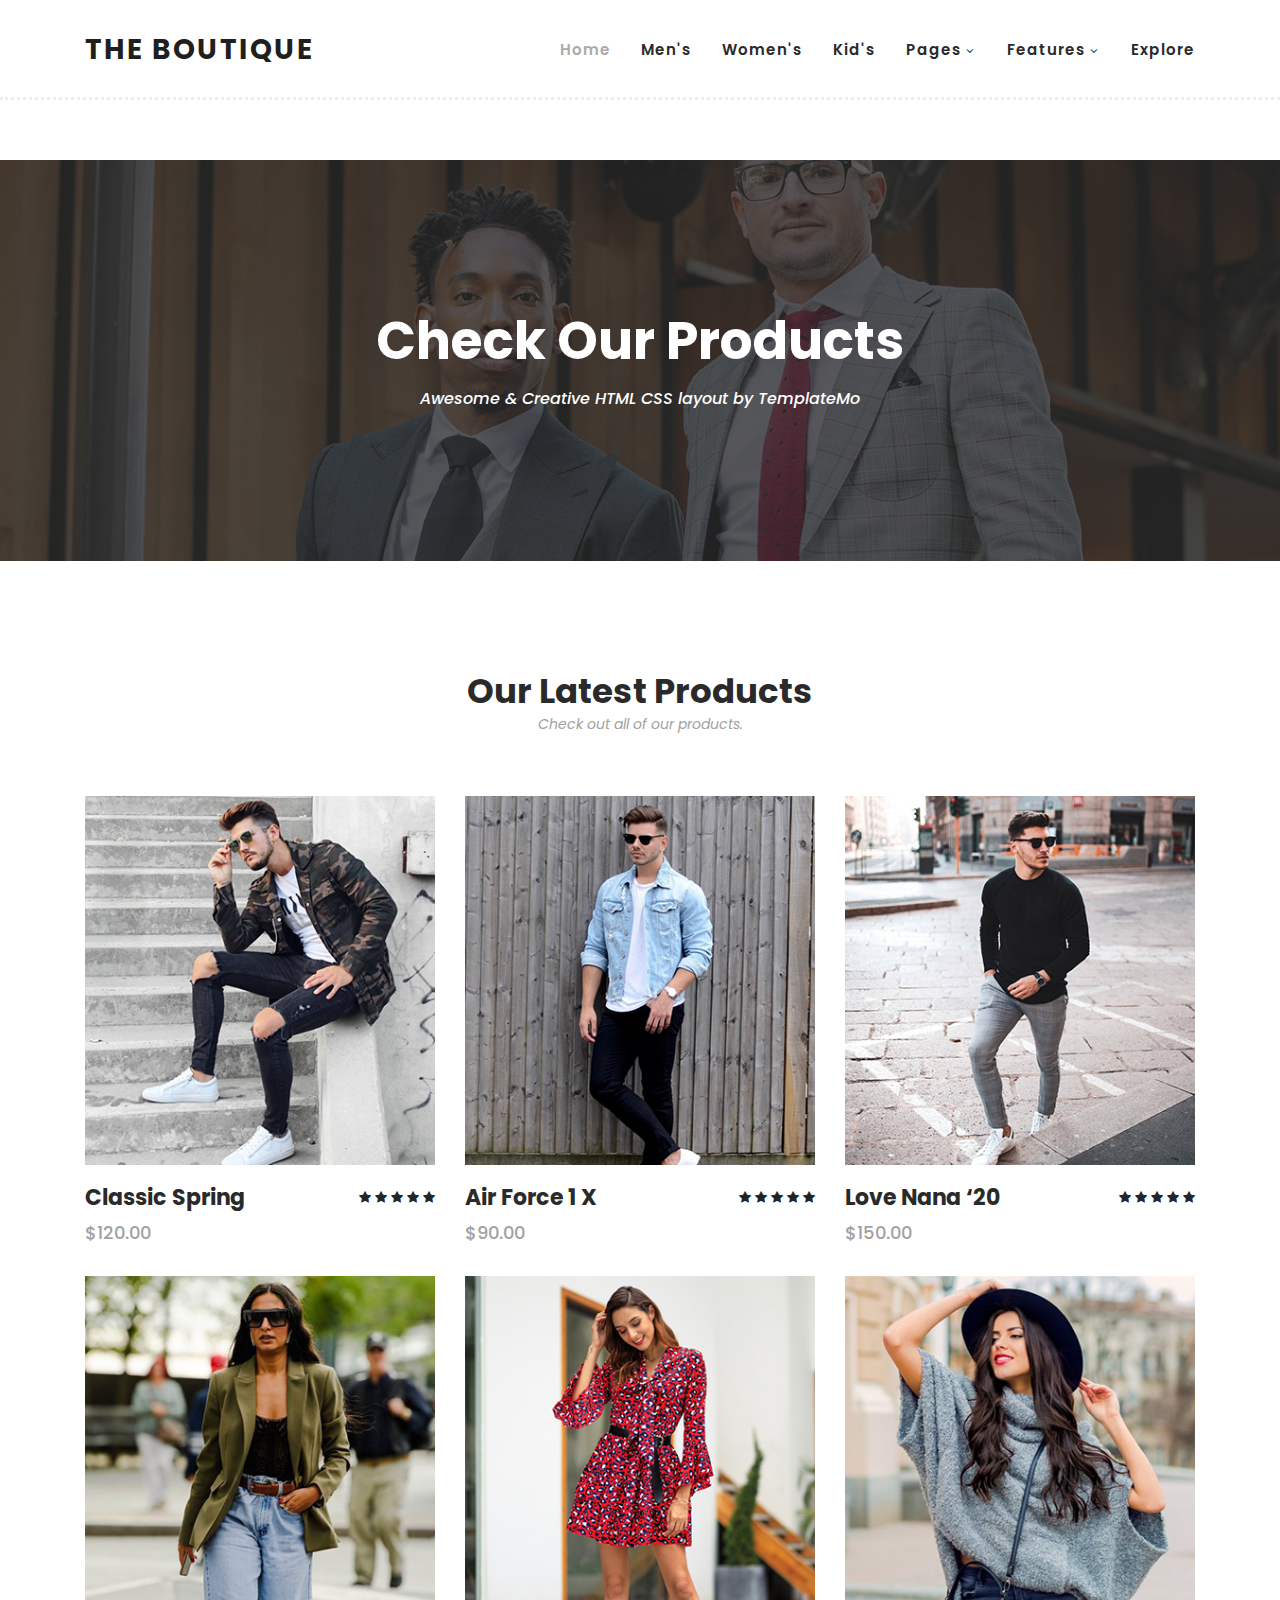
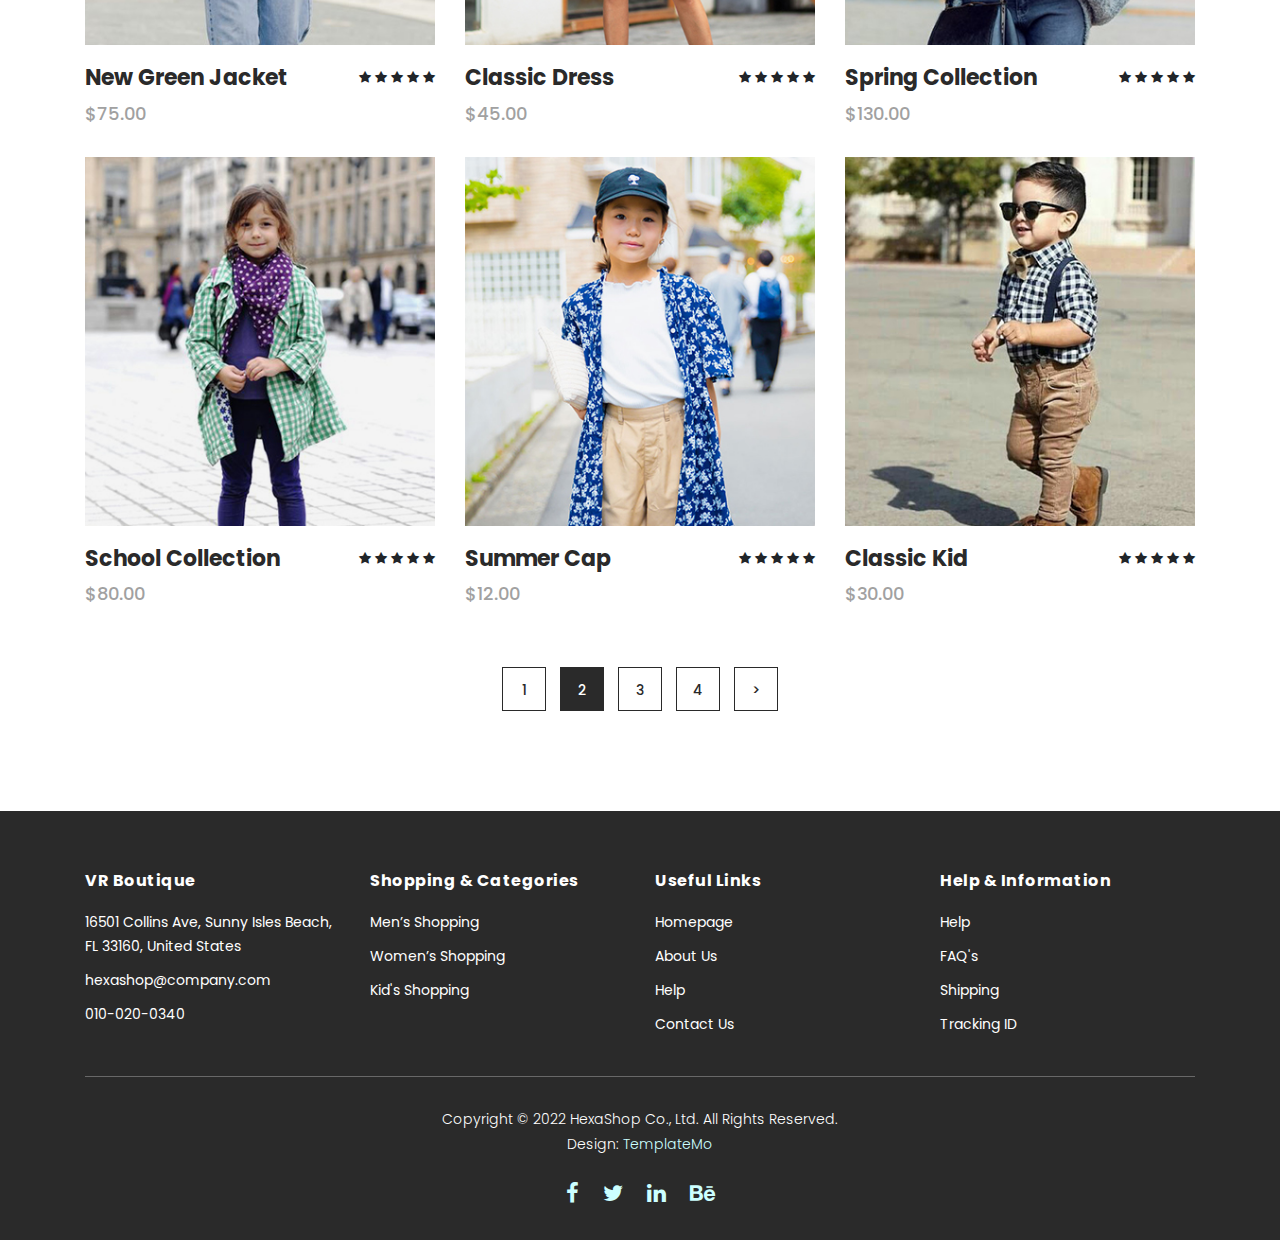
<file: products.html>
<!DOCTYPE html>
<html lang="en">

  <head>

    <meta charset="utf-8">
    <meta name="viewport" content="width=device-width, initial-scale=1, shrink-to-fit=no">
    <meta name="description" content="">
    <meta name="author" content="">
    <link href="https://fonts.googleapis.com/css?family=Poppins:100,200,300,400,500,600,700,800,900&display=swap" rel="stylesheet">

    <title>Hexashop - Product Listing Page</title>


    <!-- Additional CSS Files -->
    <link rel="stylesheet" type="text/css" href="assets/css/bootstrap.min.css">

    <link rel="stylesheet" type="text/css" href="assets/css/font-awesome.css">

    <link rel="stylesheet" href="assets/css/templatemo-hexashop.css">

    <link rel="stylesheet" href="assets/css/owl-carousel.css">

    <link rel="stylesheet" href="assets/css/lightbox.css">
<!--

TemplateMo 571 Hexashop

https://templatemo.com/tm-571-hexashop

-->
    </head>
    
    <body>
    
    <!-- ***** Preloader Start ***** -->
    <div id="preloader">
        <div class="jumper">
            <div></div>
            <div></div>
            <div></div>
        </div>
    </div>  
    <!-- ***** Preloader End ***** -->
    
    
    <!-- ***** Header Area Start ***** -->
    <header class="header-area header-sticky">
        <div class="container">
            <div class="row">
                <div class="col-12">
                    <nav class="main-nav">
                        <!-- ***** Logo Start ***** -->
                        <a href="index.html" class="logo"> 
                            THE BOUTIQUE
                            </a>  
                        <!-- ***** Logo End ***** -->
                        <!-- ***** Menu Start ***** -->
                        <ul class="nav">
                            <li class="scroll-to-section"><a href="index.html" class="active">Home</a></li>
                            <li class="scroll-to-section"><a href="index.html">Men's</a></li>
                            <li class="scroll-to-section"><a href="index.html">Women's</a></li>
                            <li class="scroll-to-section"><a href="index.html">Kid's</a></li>
                            <li class="submenu">
                                <a href="javascript:;">Pages</a>
                                <ul>
                                    <li><a href="about.html">About Us</a></li>
                                    <li><a href="products.html">Products</a></li>
                                    <li><a href="single-product.html">Single Product</a></li>
                                    <li><a href="contact.html">Contact Us</a></li>
                                </ul>
                            </li>
                            <li class="submenu">
                                <a href="javascript:;">Features</a>
                                <ul>
                                    <li><a href="#">Features Page 1</a></li>
                                    <li><a href="#">Features Page 2</a></li>
                                    <li><a href="#">Features Page 3</a></li>
                                    <li><a rel="nofollow" href="https://templatemo.com/page/4" target="_blank">Template Page 4</a></li>
                                </ul>
                            </li>
                            <li class="scroll-to-section"><a href="index.html">Explore</a></li>
                        </ul>        
                        <a class='menu-trigger'>
                            <span>Menu</span>
                        </a>
                        <!-- ***** Menu End ***** -->
                    </nav>
                </div>
            </div>
        </div>
    </header>
    <!-- ***** Header Area End ***** -->

    <!-- ***** Main Banner Area Start ***** -->
    <div class="page-heading" id="top">
        <div class="container">
            <div class="row">
                <div class="col-lg-12">
                    <div class="inner-content">
                        <h2>Check Our Products</h2>
                        <span>Awesome &amp; Creative HTML CSS layout by TemplateMo</span>
                    </div>
                </div>
            </div>
        </div>
    </div>
    <!-- ***** Main Banner Area End ***** -->


    <!-- ***** Products Area Starts ***** -->
    <section class="section" id="products">
        <div class="container">
            <div class="row">
                <div class="col-lg-12">
                    <div class="section-heading">
                        <h2>Our Latest Products</h2>
                        <span>Check out all of our products.</span>
                    </div>
                </div>
            </div>
        </div>
        <div class="container">
            <div class="row">
                <div class="col-lg-4">
                    <div class="item">
                        <div class="thumb">
                            <div class="hover-content">
                                <ul>
                                    <li><a href="single-product.html"><i class="fa fa-eye"></i></a></li>
                                    <li><a href="single-product.html"><i class="fa fa-star"></i></a></li>
                                    <li><a href="single-product.html"><i class="fa fa-shopping-cart"></i></a></li>
                                </ul>
                            </div>
                            <img src="assets/images/men-01.jpg" alt="">
                        </div>
                        <div class="down-content">
                            <h4>Classic Spring</h4>
                            <span>$120.00</span>
                            <ul class="stars">
                                <li><i class="fa fa-star"></i></li>
                                <li><i class="fa fa-star"></i></li>
                                <li><i class="fa fa-star"></i></li>
                                <li><i class="fa fa-star"></i></li>
                                <li><i class="fa fa-star"></i></li>
                            </ul>
                        </div>
                    </div>
                </div>
                <div class="col-lg-4">
                    <div class="item">
                        <div class="thumb">
                            <div class="hover-content">
                                <ul>
                                    <li><a href="single-product.html"><i class="fa fa-eye"></i></a></li>
                                    <li><a href="single-product.html"><i class="fa fa-star"></i></a></li>
                                    <li><a href="single-product.html"><i class="fa fa-shopping-cart"></i></a></li>
                                </ul>
                            </div>
                            <img src="assets/images/men-02.jpg" alt="">
                        </div>
                        <div class="down-content">
                            <h4>Air Force 1 X</h4>
                            <span>$90.00</span>
                            <ul class="stars">
                                <li><i class="fa fa-star"></i></li>
                                <li><i class="fa fa-star"></i></li>
                                <li><i class="fa fa-star"></i></li>
                                <li><i class="fa fa-star"></i></li>
                                <li><i class="fa fa-star"></i></li>
                            </ul>
                        </div>
                    </div>
                </div>
                <div class="col-lg-4">
                    <div class="item">
                        <div class="thumb">
                            <div class="hover-content">
                                <ul>
                                    <li><a href="single-product.html"><i class="fa fa-eye"></i></a></li>
                                    <li><a href="single-product.html"><i class="fa fa-star"></i></a></li>
                                    <li><a href="single-product.html"><i class="fa fa-shopping-cart"></i></a></li>
                                </ul>
                            </div>
                            <img src="assets/images/men-03.jpg" alt="">
                        </div>
                        <div class="down-content">
                            <h4>Love Nana ‘20</h4>
                            <span>$150.00</span>
                            <ul class="stars">
                                <li><i class="fa fa-star"></i></li>
                                <li><i class="fa fa-star"></i></li>
                                <li><i class="fa fa-star"></i></li>
                                <li><i class="fa fa-star"></i></li>
                                <li><i class="fa fa-star"></i></li>
                            </ul>
                        </div>
                    </div>
                </div>
                <div class="col-lg-4">
                    <div class="item">
                        <div class="thumb">
                            <div class="hover-content">
                                <ul>
                                    <li><a href="single-product.html"><i class="fa fa-eye"></i></a></li>
                                    <li><a href="single-product.html"><i class="fa fa-star"></i></a></li>
                                    <li><a href="single-product.html"><i class="fa fa-shopping-cart"></i></a></li>
                                </ul>
                            </div>
                            <img src="assets/images/women-01.jpg" alt="">
                        </div>
                        <div class="down-content">
                            <h4>New Green Jacket</h4>
                            <span>$75.00</span>
                            <ul class="stars">
                                <li><i class="fa fa-star"></i></li>
                                <li><i class="fa fa-star"></i></li>
                                <li><i class="fa fa-star"></i></li>
                                <li><i class="fa fa-star"></i></li>
                                <li><i class="fa fa-star"></i></li>
                            </ul>
                        </div>
                    </div>
                </div>
                <div class="col-lg-4">
                    <div class="item">
                        <div class="thumb">
                            <div class="hover-content">
                                <ul>
                                    <li><a href="single-product.html"><i class="fa fa-eye"></i></a></li>
                                    <li><a href="single-product.html"><i class="fa fa-star"></i></a></li>
                                    <li><a href="single-product.html"><i class="fa fa-shopping-cart"></i></a></li>
                                </ul>
                            </div>
                            <img src="assets/images/women-02.jpg" alt="">
                        </div>
                        <div class="down-content">
                            <h4>Classic Dress</h4>
                            <span>$45.00</span>
                            <ul class="stars">
                                <li><i class="fa fa-star"></i></li>
                                <li><i class="fa fa-star"></i></li>
                                <li><i class="fa fa-star"></i></li>
                                <li><i class="fa fa-star"></i></li>
                                <li><i class="fa fa-star"></i></li>
                            </ul>
                        </div>
                    </div>
                </div>
                <div class="col-lg-4">
                    <div class="item">
                        <div class="thumb">
                            <div class="hover-content">
                                <ul>
                                    <li><a href="single-product.html"><i class="fa fa-eye"></i></a></li>
                                    <li><a href="single-product.html"><i class="fa fa-star"></i></a></li>
                                    <li><a href="single-product.html"><i class="fa fa-shopping-cart"></i></a></li>
                                </ul>
                            </div>
                            <img src="assets/images/women-03.jpg" alt="">
                        </div>
                        <div class="down-content">
                            <h4>Spring Collection</h4>
                            <span>$130.00</span>
                            <ul class="stars">
                                <li><i class="fa fa-star"></i></li>
                                <li><i class="fa fa-star"></i></li>
                                <li><i class="fa fa-star"></i></li>
                                <li><i class="fa fa-star"></i></li>
                                <li><i class="fa fa-star"></i></li>
                            </ul>
                        </div>
                    </div>
                </div>
                <div class="col-lg-4">
                    <div class="item">
                        <div class="thumb">
                            <div class="hover-content">
                                <ul>
                                    <li><a href="single-product.html"><i class="fa fa-eye"></i></a></li>
                                    <li><a href="single-product.html"><i class="fa fa-star"></i></a></li>
                                    <li><a href="single-product.html"><i class="fa fa-shopping-cart"></i></a></li>
                                </ul>
                            </div>
                            <img src="assets/images/kid-01.jpg" alt="">
                        </div>
                        <div class="down-content">
                            <h4>School Collection</h4>
                            <span>$80.00</span>
                            <ul class="stars">
                                <li><i class="fa fa-star"></i></li>
                                <li><i class="fa fa-star"></i></li>
                                <li><i class="fa fa-star"></i></li>
                                <li><i class="fa fa-star"></i></li>
                                <li><i class="fa fa-star"></i></li>
                            </ul>
                        </div>
                    </div>
                </div>
                <div class="col-lg-4">
                    <div class="item">
                        <div class="thumb">
                            <div class="hover-content">
                                <ul>
                                    <li><a href="single-product.html"><i class="fa fa-eye"></i></a></li>
                                    <li><a href="single-product.html"><i class="fa fa-star"></i></a></li>
                                    <li><a href="single-product.html"><i class="fa fa-shopping-cart"></i></a></li>
                                </ul>
                            </div>
                            <img src="assets/images/kid-02.jpg" alt="">
                        </div>
                        <div class="down-content">
                            <h4>Summer Cap</h4>
                            <span>$12.00</span>
                            <ul class="stars">
                                <li><i class="fa fa-star"></i></li>
                                <li><i class="fa fa-star"></i></li>
                                <li><i class="fa fa-star"></i></li>
                                <li><i class="fa fa-star"></i></li>
                                <li><i class="fa fa-star"></i></li>
                            </ul>
                        </div>
                    </div>
                </div>
                <div class="col-lg-4">
                    <div class="item">
                        <div class="thumb">
                            <div class="hover-content">
                                <ul>
                                    <li><a href="single-product.html"><i class="fa fa-eye"></i></a></li>
                                    <li><a href="single-product.html"><i class="fa fa-star"></i></a></li>
                                    <li><a href="single-product.html"><i class="fa fa-shopping-cart"></i></a></li>
                                </ul>
                            </div>
                            <img src="assets/images/kid-03.jpg" alt="">
                        </div>
                        <div class="down-content">
                            <h4>Classic Kid</h4>
                            <span>$30.00</span>
                            <ul class="stars">
                                <li><i class="fa fa-star"></i></li>
                                <li><i class="fa fa-star"></i></li>
                                <li><i class="fa fa-star"></i></li>
                                <li><i class="fa fa-star"></i></li>
                                <li><i class="fa fa-star"></i></li>
                            </ul>
                        </div>
                    </div>
                </div>
                <div class="col-lg-12">
                    <div class="pagination">
                        <ul>
                            <li>
                                <a href="#">1</a>
                            </li>
                            <li class="active">
                                <a href="#">2</a>
                            </li>
                            <li>
                                <a href="#">3</a>
                            </li>
                            <li>
                                <a href="#">4</a>
                            </li>
                            <li>
                                <a href="#">></a>
                            </li>
                        </ul>
                    </div>
                </div>
            </div>
        </div>
    </section>
    <!-- ***** Products Area Ends ***** -->
    
    <!-- ***** Footer Start ***** -->
    <footer>
        <div class="container">
            <div class="row">
                <div class="col-lg-3">
                    <div class="first-item">
                        <div class="logo">
                            <!-- <img src="assets/images/white-logo.png" alt="hexashop ecommerce templatemo"> -->
                             <h4>VR Boutique</h4>
                        </div>
                        <ul>
                            <li><a href="#">16501 Collins Ave, Sunny Isles Beach, FL 33160, United States</a></li>
                            <li><a href="#">hexashop@company.com</a></li>
                            <li><a href="#">010-020-0340</a></li>
                        </ul>
                    </div>
                </div>
                <div class="col-lg-3">
                    <h4>Shopping &amp; Categories</h4>
                    <ul>
                        <li><a href="#">Men’s Shopping</a></li>
                        <li><a href="#">Women’s Shopping</a></li>
                        <li><a href="#">Kid's Shopping</a></li>
                    </ul>
                </div>
                <div class="col-lg-3">
                    <h4>Useful Links</h4>
                    <ul>
                        <li><a href="#">Homepage</a></li>
                        <li><a href="#">About Us</a></li>
                        <li><a href="#">Help</a></li>
                        <li><a href="#">Contact Us</a></li>
                    </ul>
                </div>
                <div class="col-lg-3">
                    <h4>Help &amp; Information</h4>
                    <ul>
                        <li><a href="#">Help</a></li>
                        <li><a href="#">FAQ's</a></li>
                        <li><a href="#">Shipping</a></li>
                        <li><a href="#">Tracking ID</a></li>
                    </ul>
                </div>
                <div class="col-lg-12">
                    <div class="under-footer">
                        <p>Copyright © 2022 HexaShop Co., Ltd. All Rights Reserved. 
                        
                        <br>Design: <a href="https://templatemo.com" target="_parent" title="free css templates">TemplateMo</a></p>
                        <ul>
                            <li><a href="#"><i class="fa fa-facebook"></i></a></li>
                            <li><a href="#"><i class="fa fa-twitter"></i></a></li>
                            <li><a href="#"><i class="fa fa-linkedin"></i></a></li>
                            <li><a href="#"><i class="fa fa-behance"></i></a></li>
                        </ul>
                    </div>
                </div>
            </div>
        </div>
    </footer>
    

    <!-- jQuery -->
    <script src="assets/js/jquery-2.1.0.min.js"></script>

    <!-- Bootstrap -->
    <script src="assets/js/popper.js"></script>
    <script src="assets/js/bootstrap.min.js"></script>

    <!-- Plugins -->
    <script src="assets/js/owl-carousel.js"></script>
    <script src="assets/js/accordions.js"></script>
    <script src="assets/js/datepicker.js"></script>
    <script src="assets/js/scrollreveal.min.js"></script>
    <script src="assets/js/waypoints.min.js"></script>
    <script src="assets/js/jquery.counterup.min.js"></script>
    <script src="assets/js/imgfix.min.js"></script> 
    <script src="assets/js/slick.js"></script> 
    <script src="assets/js/lightbox.js"></script> 
    <script src="assets/js/isotope.js"></script> 
    
    <!-- Global Init -->
    <script src="assets/js/custom.js"></script>

    <script>

        $(function() {
            var selectedClass = "";
            $("p").click(function(){
            selectedClass = $(this).attr("data-rel");
            $("#portfolio").fadeTo(50, 0.1);
                $("#portfolio div").not("."+selectedClass).fadeOut();
            setTimeout(function() {
              $("."+selectedClass).fadeIn();
              $("#portfolio").fadeTo(50, 1);
            }, 500);
                
            });
        });

    </script>

  </body>

</html>
</file>
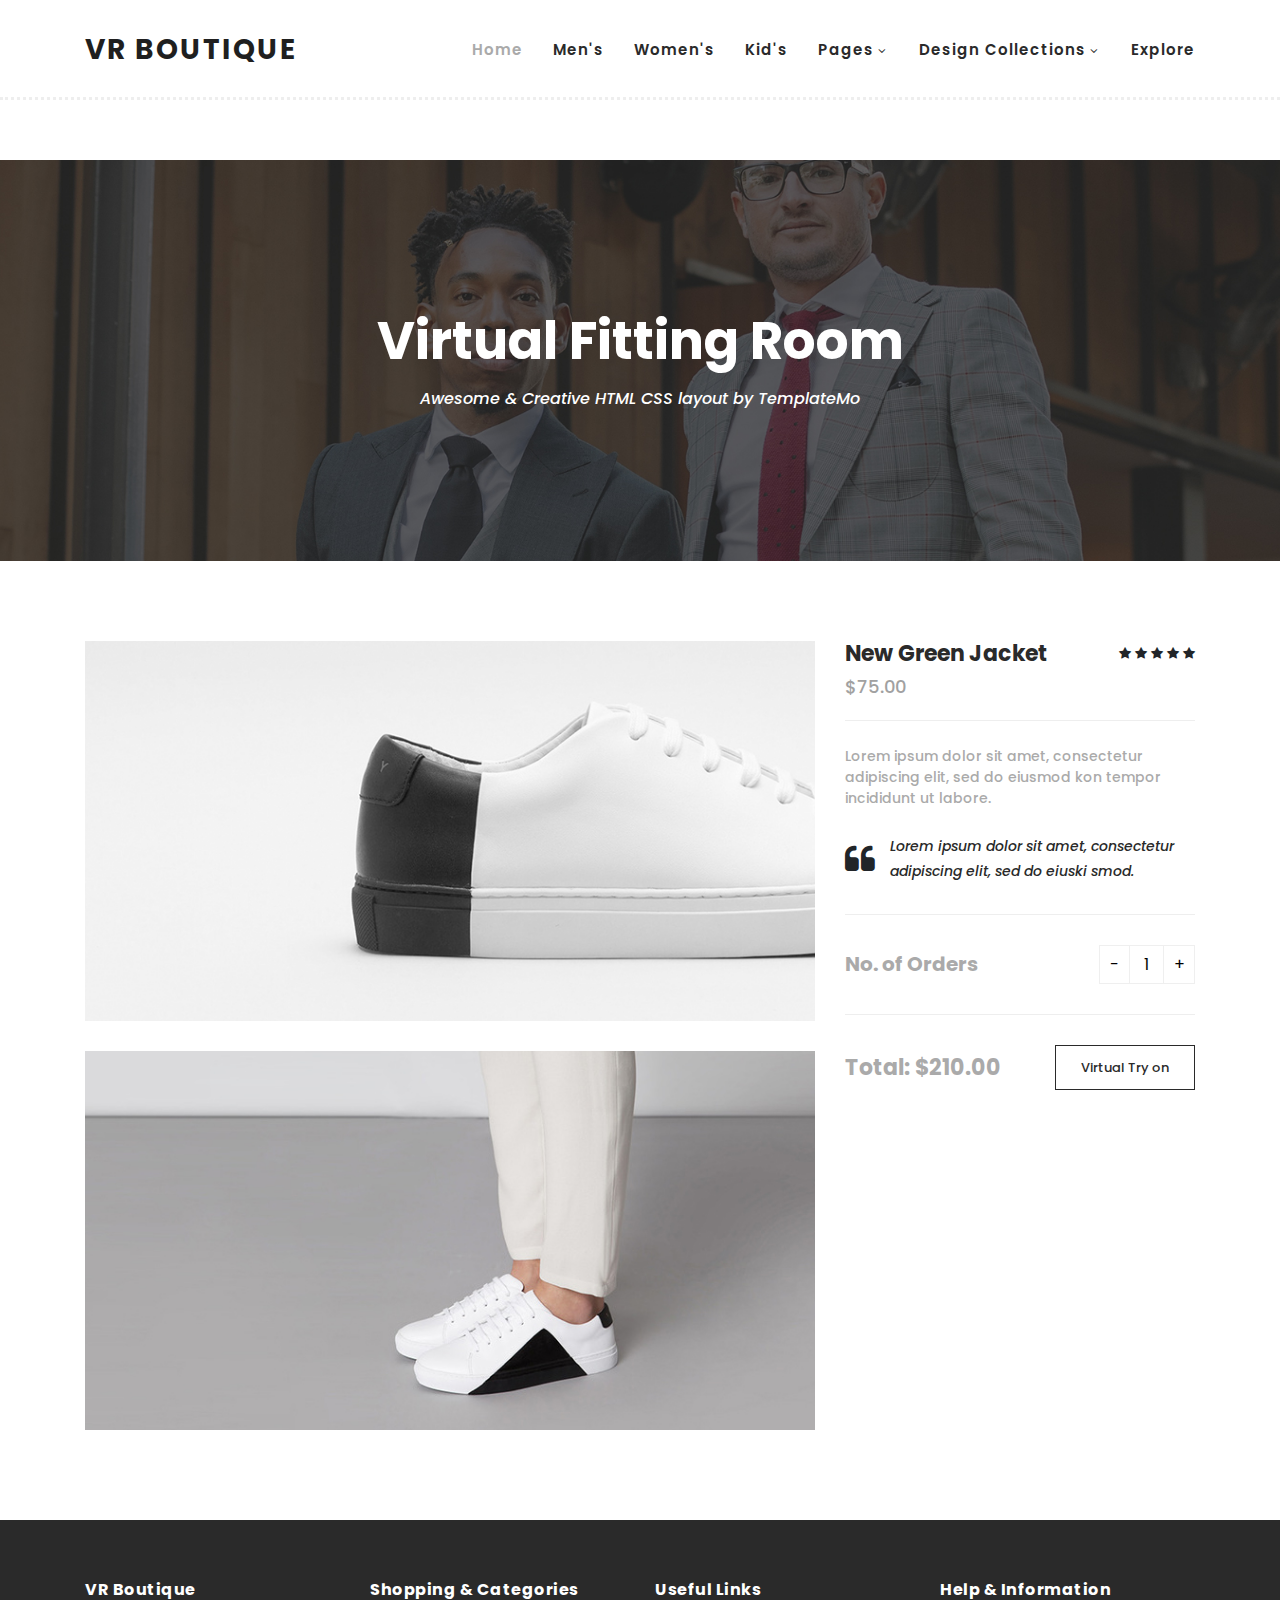
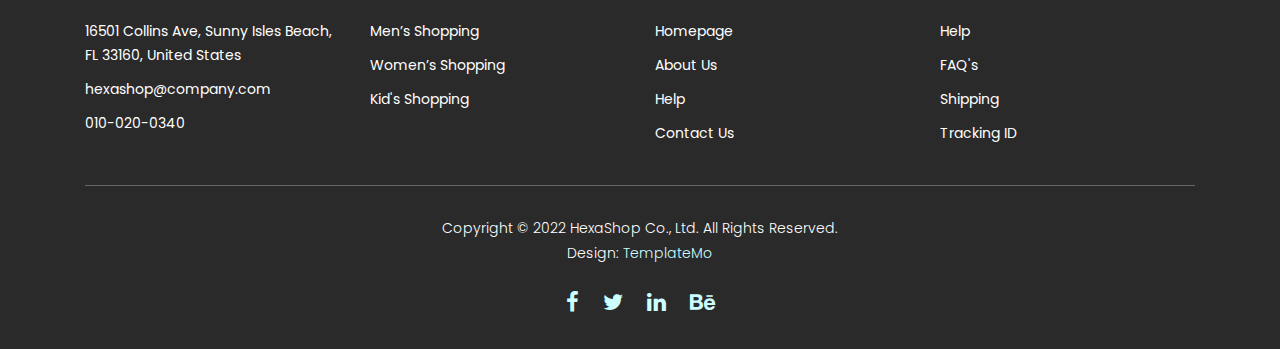
<file: single-product.html>
<!DOCTYPE html>
<html lang="en">

  <head>

    <meta charset="utf-8">
    <meta name="viewport" content="width=device-width, initial-scale=1, shrink-to-fit=no">
    <meta name="description" content="">
    <meta name="author" content="">
    <link href="https://fonts.googleapis.com/css?family=Poppins:100,200,300,400,500,600,700,800,900&display=swap" rel="stylesheet">

    <title>Hexashop - Product Detail Page</title>


    <!-- Additional CSS Files -->
    <link rel="stylesheet" type="text/css" href="assets/css/bootstrap.min.css">

    <link rel="stylesheet" type="text/css" href="assets/css/font-awesome.css">

    <link rel="stylesheet" href="assets/css/templatemo-hexashop.css">

    <link rel="stylesheet" href="assets/css/owl-carousel.css">

    <link rel="stylesheet" href="assets/css/lightbox.css">
<!--

TemplateMo 571 Hexashop

https://templatemo.com/tm-571-hexashop

-->
    </head>
    
    <body>
    
    <!-- ***** Preloader Start ***** -->
    <div id="preloader">
        <div class="jumper">
            <div></div>
            <div></div>
            <div></div>
        </div>
    </div>  
    <!-- ***** Preloader End ***** -->
    
    
    <!-- ***** Header Area Start ***** -->
    <header class="header-area header-sticky">
        <div class="container">
            <div class="row">
                <div class="col-12">
                    <nav class="main-nav">
                        <!-- ***** Logo Start ***** -->
                        <a href="index.html" class="logo"> 
                            VR BOUTIQUE
                            </a>  
                        <!-- ***** Logo End ***** -->
                        <!-- ***** Menu Start ***** -->
                        <ul class="nav">
                            <li class="scroll-to-section"><a href="index.html" class="active">Home</a></li>
                            <li class="scroll-to-section"><a href="index.html">Men's</a></li>
                            <li class="scroll-to-section"><a href="index.html">Women's</a></li>
                            <li class="scroll-to-section"><a href="index.html">Kid's</a></li>
                            <li class="submenu">
                                <a href="javascript:;">Pages</a>
                                <ul>
                                    <li><a href="about.html">About Us</a></li>
                                    <li><a href="products.html">Products</a></li>
                                    <li><a href="single-product.html">VR Fitting Room</a></li>
                                    <li><a href="contact.html">Contact Us</a></li>
                                </ul>
                            </li>
                            <li class="submenu">
                                <a href="javascript:;">Design Collections</a>
                                <ul>
                                    <li><a href="#">Casual Wear</a></li>
                                    <li><a href="#">Party Wear</a></li>
                                    <li><a href="#">Work Wear</a></li>
                                    <li><a href="#">Traditional Wear</a></li>
                                    <li><a href="#">Customized Outfits</a></li>

                                    <!-- <li><a rel="nofollow" href="https://templatemo.com/page/4" target="_blank">Template Page 4</a></li> -->

                                </ul>
                            </li>
                            <li class="scroll-to-section"><a href="index.html">Explore</a></li>
                        </ul>        
                        <a class='menu-trigger'>
                            <span>Menu</span>
                        </a>
                        <!-- ***** Menu End ***** -->
                    </nav>
                </div>
            </div>
        </div>
    </header>
    <!-- ***** Header Area End ***** -->

    <!-- ***** Main Banner Area Start ***** -->
    <div class="page-heading" id="top">
        <div class="container">
            <div class="row">
                <div class="col-lg-12">
                    <div class="inner-content">
                        <h2>Virtual Fitting Room</h2>
                        <span>Awesome &amp; Creative HTML CSS layout by TemplateMo</span>
                    </div>
                </div>
            </div>
        </div>
    </div>
    <!-- ***** Main Banner Area End ***** -->


    <!-- ***** Product Area Starts ***** -->
    <section class="section" id="product">
        <div class="container">
            <div class="row">
                <div class="col-lg-8">
                <div class="left-images">
                    <img src="assets/images/single-product-01.jpg" alt="">
                    <img src="assets/images/single-product-02.jpg" alt="">
                </div>
            </div>
            <div class="col-lg-4">
                <div class="right-content">
                    <h4>New Green Jacket</h4>
                    <span class="price">$75.00</span>
                    <ul class="stars">
                        <li><i class="fa fa-star"></i></li>
                        <li><i class="fa fa-star"></i></li>
                        <li><i class="fa fa-star"></i></li>
                        <li><i class="fa fa-star"></i></li>
                        <li><i class="fa fa-star"></i></li>
                    </ul>
                    <span>Lorem ipsum dolor sit amet, consectetur adipiscing elit, sed do eiusmod kon tempor incididunt ut labore.</span>
                    <div class="quote">
                        <i class="fa fa-quote-left"></i><p>Lorem ipsum dolor sit amet, consectetur adipiscing elit, sed do eiuski smod.</p>
                    </div>
                    <div class="quantity-content">
                        <div class="left-content">
                            <h6>No. of Orders</h6>
                        </div>
                        <div class="right-content">
                            <div class="quantity buttons_added">
                                <input type="button" value="-" class="minus"><input type="number" step="1" min="1" max="" name="quantity" value="1" title="Qty" class="input-text qty text" size="4" pattern="" inputmode=""><input type="button" value="+" class="plus">
                            </div>
                        </div>
                    </div>
                    <div class="total">
                        <h4>Total: $210.00</h4>
                        <div class="main-border-button"><a href="#">Virtual Try on</a></div>
                        <!-- <div class="main-border-button"><a href="#">Virtual Try on</a></div> -->

                    </div>
                </div>
            </div>
            </div>
        </div>
    </section>
    <!-- ***** Product Area Ends ***** -->
    
    <!-- ***** Footer Start ***** -->
    <footer>
        <div class="container">
            <div class="row">
                <div class="col-lg-3">
                    <div class="first-item">
                        <div class="logo">
                            <!-- <img src="assets/images/white-logo.png" alt="hexashop ecommerce templatemo"> -->
                             <h4>VR Boutique</h4>
                        </div>
                        <ul>
                            <li><a href="#">16501 Collins Ave, Sunny Isles Beach, FL 33160, United States</a></li>
                            <li><a href="#">hexashop@company.com</a></li>
                            <li><a href="#">010-020-0340</a></li>
                        </ul>
                    </div>
                </div>
                <div class="col-lg-3">
                    <h4>Shopping &amp; Categories</h4>
                    <ul>
                        <li><a href="#">Men’s Shopping</a></li>
                        <li><a href="#">Women’s Shopping</a></li>
                        <li><a href="#">Kid's Shopping</a></li>
                    </ul>
                </div>
                <div class="col-lg-3">
                    <h4>Useful Links</h4>
                    <ul>
                        <li><a href="#">Homepage</a></li>
                        <li><a href="#">About Us</a></li>
                        <li><a href="#">Help</a></li>
                        <li><a href="#">Contact Us</a></li>
                    </ul>
                </div>
                <div class="col-lg-3">
                    <h4>Help &amp; Information</h4>
                    <ul>
                        <li><a href="#">Help</a></li>
                        <li><a href="#">FAQ's</a></li>
                        <li><a href="#">Shipping</a></li>
                        <li><a href="#">Tracking ID</a></li>
                    </ul>
                </div>
                <div class="col-lg-12">
                    <div class="under-footer">
                        <p>Copyright © 2022 HexaShop Co., Ltd. All Rights Reserved. 
                        
                        <br>Design: <a href="https://templatemo.com" target="_parent" title="free css templates">TemplateMo</a></p>
                        <ul>
                            <li><a href="#"><i class="fa fa-facebook"></i></a></li>
                            <li><a href="#"><i class="fa fa-twitter"></i></a></li>
                            <li><a href="#"><i class="fa fa-linkedin"></i></a></li>
                            <li><a href="#"><i class="fa fa-behance"></i></a></li>
                        </ul>
                    </div>
                </div>
            </div>
        </div>
    </footer>
    

    <!-- jQuery -->
    <script src="assets/js/jquery-2.1.0.min.js"></script>

    <!-- Bootstrap -->
    <script src="assets/js/popper.js"></script>
    <script src="assets/js/bootstrap.min.js"></script>

    <!-- Plugins -->
    <script src="assets/js/owl-carousel.js"></script>
    <script src="assets/js/accordions.js"></script>
    <script src="assets/js/datepicker.js"></script>
    <script src="assets/js/scrollreveal.min.js"></script>
    <script src="assets/js/waypoints.min.js"></script>
    <script src="assets/js/jquery.counterup.min.js"></script>
    <script src="assets/js/imgfix.min.js"></script> 
    <script src="assets/js/slick.js"></script> 
    <script src="assets/js/lightbox.js"></script> 
    <script src="assets/js/isotope.js"></script> 
    <script src="assets/js/quantity.js"></script>
    
    <!-- Global Init -->
    <script src="assets/js/custom.js"></script>

    <script>

        $(function() {
            var selectedClass = "";
            $("p").click(function(){
            selectedClass = $(this).attr("data-rel");
            $("#portfolio").fadeTo(50, 0.1);
                $("#portfolio div").not("."+selectedClass).fadeOut();
            setTimeout(function() {
              $("."+selectedClass).fadeIn();
              $("#portfolio").fadeTo(50, 1);
            }, 500);
                
            });
        });

    </script>

  </body>

</html>
</file>
<file: assets/css/templatemo-hexashop.css>
/*

TemplateMo 571 Hexashop

https://templatemo.com/tm-571-hexashop

*/

/* ---------------------------------------------
Table of contents
------------------------------------------------
01. font & reset css
02. reset
03. global styles
04. header
05. banner
06. features
07. testimonials
08. contact
09. footer
10. preloader
11. search
12. portfolio

--------------------------------------------- */
/* 
---------------------------------------------
font & reset css
--------------------------------------------- 
*/
@import url("https://fonts.googleapis.com/css?family=Poppins:100,200,300,400,500,600,700,800,900");
/* 
---------------------------------------------
reset
--------------------------------------------- 
*/
html, body, div, span, applet, object, iframe, h1, h2, h3, h4, h5, h6, p, blockquote, div
pre, a, abbr, acronym, address, big, cite, code, del, dfn, em, font, img, ins, kbd, q,
s, samp, small, strike, strong, sub, sup, tt, var, b, u, i, center, dl, dt, dd, ol, ul, li,
figure, header, nav, section, article, aside, footer, figcaption {
  margin: 0;
  padding: 0;
  border: 0;
  outline: 0;
}

.clearfix:after {
  content: ".";
  display: block;
  clear: both;
  visibility: hidden;
  line-height: 0;
  height: 0;
}

.clearfix {
  display: inline-block;
}

html[xmlns] .clearfix {
  display: block;
}

* html .clearfix {
  height: 1%;
}

ul, li {
  padding: 0;
  margin: 0;
  list-style: none;
}

header, nav, section, article, aside, footer, hgroup {
  display: block;
}

* {
  box-sizing: border-box;
}

html, body {
  font-family: 'Poppins', sans-serif;
  font-weight: 400;
  background-color: #fff;
  font-size: 16px;
  -ms-text-size-adjust: 100%;
  -webkit-font-smoothing: antialiased;
  -moz-osx-font-smoothing: grayscale;
}

a {
  text-decoration: none !important;
}

h1, h2, h3, h4, h5, h6 {
  margin-top: 0px;
  margin-bottom: 0px;
}

ul {
  margin-bottom: 0px;
}

p {
  font-size: 14px;
  line-height: 25px;
  color: #2a2a2a;
}

/* 
---------------------------------------------
global styles
--------------------------------------------- 
*/
html,
body {
  background: #fff;
  font-family: 'Poppins', sans-serif;
}

::selection {
  background: #2a2a2a;
  color: #fff;
}

::-moz-selection {
  background: #2a2a2a;
  color: #fff;
}

@media (max-width: 991px) {
  html, body {
    overflow-x: hidden;
  }
  .mobile-top-fix {
    margin-top: 30px;
    margin-bottom: 0px;
  }
  .mobile-bottom-fix {
    margin-bottom: 30px;
  }
  .mobile-bottom-fix-big {
    margin-bottom: 60px;
  }
}

.main-border-button a {
  font-size: 13px;
  color: #fff;
  border: 1px solid #fff;
  padding: 12px 25px;
  display: inline-block;
  font-weight: 500;
  transition: all .3s;
}

.main-border-button a:hover {
  background-color: #fff;
  color: #2a2a2a;
}

.main-white-button a {
  font-size: 13px;
  color: #2a2a2a;
  background-color: #fff;
  padding: 12px 25px;
  display: inline-block;
  border-radius: 3px;
  font-weight: 600;
  transition: all .3s;
}

.main-white-button a:hover {
  opacity: 0.9;
}

.main-text-button a {
  font-size: 13px;
  color: #fff;
  font-weight: 600;
  transition: all .3s;
}

.main-text-button a:hover {
  opacity: 0.9;
}

.section-heading h2 {
  font-size: 34px;
  font-weight: 700;
  color: #2a2a2a;
}

.section-heading span {
  font-size: 14px;
  color: #a1a1a1;
  font-style: italic;
  font-weight: 400;
}



/* 
---------------------------------------------
header
--------------------------------------------- 
*/

.background-header {
  border-bottom: none !important;
  background-color: #fff;
  height: 80px!important;
  position: fixed!important;
  top: 0px;
  left: 0px;
  right: 0px;
  box-shadow: 0px 0px 10px rgba(0,0,0,0.15)!important;
}
.logo{
  color: #191a20;
}
.background-header .logo,
.background-header .main-nav .nav li a {
  color: #1e1e1e!important;
}

.background-header .main-nav .nav li:hover a {
  color: #2a2a2a!important;
}

.background-header .nav li a.active {
  color: #2a2a2a!important;
}

.header-area {
  border-bottom: 3px dotted #eee;
  box-shadow: none;
  background-color: #fff;
  position: absolute;
  top: 0px;
  left: 0px;
  right: 0px;
  z-index: 100;
  height: 100px;
  -webkit-transition: all .5s ease 0s;
  -moz-transition: all .5s ease 0s;
  -o-transition: all .5s ease 0s;
  transition: all .5s ease 0s;
}

.header-area .main-nav {
  min-height: 80px;
  background: transparent;
}

.header-area .main-nav .logo {
  line-height: 100px;
  color: #1f1f1f;
  font-size: 28px;
  font-weight: 700;
  text-transform: uppercase;
  letter-spacing: 2px;
  float: left;
  -webkit-transition: all 0.3s ease 0s;
  -moz-transition: all 0.3s ease 0s;
  -o-transition: all 0.3s ease 0s;
  transition: all 0.3s ease 0s;
}

.background-header .main-nav .logo {
  line-height: 75px;
}

.background-header .nav {
  margin-top: 20px !important;
}

.header-area .main-nav .nav {
  float: right;
  margin-top: 30px;
  margin-right: 0px;
  background-color: transparent;
  -webkit-transition: all 0.3s ease 0s;
  -moz-transition: all 0.3s ease 0s;
  -o-transition: all 0.3s ease 0s;
  transition: all 0.3s ease 0s;
  position: relative;
  z-index: 999;
}

.header-area .main-nav .nav li {
  padding-left: 15px;
  padding-right: 15px;
}

.header-area .main-nav .nav li:last-child {
  padding-right: 0px;
}

.header-area .main-nav .nav li a {
  display: block;
  font-weight: 600;
  font-size: 15px;
  color: #2a2a2a;
  text-transform: capitalize;
  -webkit-transition: all 0.3s ease 0s;
  -moz-transition: all 0.3s ease 0s;
  -o-transition: all 0.3s ease 0s;
  transition: all 0.3s ease 0s;
  height: 40px;
  line-height: 40px;
  border: transparent;
  letter-spacing: 1px;
}

.header-area .main-nav .nav li a {
  color: #2a2a2a;
}

.header-area .main-nav .nav li:hover a,
.header-area .main-nav .nav li a.active {
  color: #aaa!important;
}

.background-header .main-nav .nav li:hover a,
.background-header .main-nav .nav li a.active {
  color: #aaa!important;
  opacity: 1;
}

.header-area .main-nav .nav li.submenu {
  position: relative;
  padding-right: 30px;
}

.header-area .main-nav .nav li.submenu:after {
  font-family: FontAwesome;
  content: "\f107";
  font-size: 12px;
  color: #2a2a2a;
  position: absolute;
  right: 18px;
  top: 12px;
}

.background-header .main-nav .nav li.submenu:after {
  color: #2a2a2a;
}

.header-area .main-nav .nav li.submenu ul {
  position: absolute;
  width: 200px;
  box-shadow: 0 2px 28px 0 rgba(0, 0, 0, 0.06);
  overflow: hidden;
  top: 50px;
  opacity: 0;
  transform: translateY(+2em);
  visibility: hidden;
  z-index: -1;
  transition: all 0.3s ease-in-out 0s, visibility 0s linear 0.3s, z-index 0s linear 0.01s;
}

.header-area .main-nav .nav li.submenu ul li {
  margin-left: 0px;
  padding-left: 0px;
  padding-right: 0px;
}

.header-area .main-nav .nav li.submenu ul li a {
  opacity: 1;
  display: block;
  background: #f7f7f7;
  color: #2a2a2a!important;
  padding-left: 20px;
  height: 40px;
  line-height: 40px;
  -webkit-transition: all 0.3s ease 0s;
  -moz-transition: all 0.3s ease 0s;
  -o-transition: all 0.3s ease 0s;
  transition: all 0.3s ease 0s;
  position: relative;
  font-size: 13px;
  font-weight: 400;
  border-bottom: 1px solid #eee;
}

.header-area .main-nav .nav li.submenu ul li a:hover {
  background: #fff;
  color: #aaa!important;
  padding-left: 25px;
}

.header-area .main-nav .nav li.submenu ul li a:hover:before {
  width: 3px;
}

.header-area .main-nav .nav li.submenu:hover ul {
  visibility: visible;
  opacity: 1;
  z-index: 1;
  transform: translateY(0%);
  transition-delay: 0s, 0s, 0.3s;
}

.header-area .main-nav .menu-trigger {
  cursor: pointer;
  display: block;
  position: absolute;
  top: 33px;
  width: 32px;
  height: 40px;
  text-indent: -9999em;
  z-index: 99;
  right: 40px;
  display: none;
}

.background-header .main-nav .menu-trigger {
  top: 23px;
}

.header-area .main-nav .menu-trigger span,
.header-area .main-nav .menu-trigger span:before,
.header-area .main-nav .menu-trigger span:after {
  -moz-transition: all 0.4s;
  -o-transition: all 0.4s;
  -webkit-transition: all 0.4s;
  transition: all 0.4s;
  background-color: #1e1e1e;
  display: block;
  position: absolute;
  width: 30px;
  height: 2px;
  left: 0;
}

.background-header .main-nav .menu-trigger span,
.background-header .main-nav .menu-trigger span:before,
.background-header .main-nav .menu-trigger span:after {
  background-color: #1e1e1e;
}

.header-area .main-nav .menu-trigger span:before,
.header-area .main-nav .menu-trigger span:after {
  -moz-transition: all 0.4s;
  -o-transition: all 0.4s;
  -webkit-transition: all 0.4s;
  transition: all 0.4s;
  background-color: #1e1e1e;
  display: block;
  position: absolute;
  width: 30px;
  height: 2px;
  left: 0;
  width: 75%;
}

.background-header .main-nav .menu-trigger span:before,
.background-header .main-nav .menu-trigger span:after {
  background-color: #1e1e1e;
}

.header-area .main-nav .menu-trigger span:before,
.header-area .main-nav .menu-trigger span:after {
  content: "";
}

.header-area .main-nav .menu-trigger span {
  top: 16px;
}

.header-area .main-nav .menu-trigger span:before {
  -moz-transform-origin: 33% 100%;
  -ms-transform-origin: 33% 100%;
  -webkit-transform-origin: 33% 100%;
  transform-origin: 33% 100%;
  top: -10px;
  z-index: 10;
}

.header-area .main-nav .menu-trigger span:after {
  -moz-transform-origin: 33% 0;
  -ms-transform-origin: 33% 0;
  -webkit-transform-origin: 33% 0;
  transform-origin: 33% 0;
  top: 10px;
}

.header-area .main-nav .menu-trigger.active span,
.header-area .main-nav .menu-trigger.active span:before,
.header-area .main-nav .menu-trigger.active span:after {
  background-color: transparent;
  width: 100%;
}

.header-area .main-nav .menu-trigger.active span:before {
  -moz-transform: translateY(6px) translateX(1px) rotate(45deg);
  -ms-transform: translateY(6px) translateX(1px) rotate(45deg);
  -webkit-transform: translateY(6px) translateX(1px) rotate(45deg);
  transform: translateY(6px) translateX(1px) rotate(45deg);
  background-color: #1e1e1e;
}

.background-header .main-nav .menu-trigger.active span:before {
  background-color: #1e1e1e;
}

.header-area .main-nav .menu-trigger.active span:after {
  -moz-transform: translateY(-6px) translateX(1px) rotate(-45deg);
  -ms-transform: translateY(-6px) translateX(1px) rotate(-45deg);
  -webkit-transform: translateY(-6px) translateX(1px) rotate(-45deg);
  transform: translateY(-6px) translateX(1px) rotate(-45deg);
  background-color: #1e1e1e;
}

.background-header .main-nav .menu-trigger.active span:after {
  background-color: #1e1e1e;
}

.header-area.header-sticky {
  min-height: 80px;
}

.header-area .nav {
  margin-top: 30px;
}

.header-area.header-sticky .nav li a.active {
  color: #aaa;
}

@media (max-width: 1200px) {
  .header-area .main-nav .nav li {
    padding-left: 12px;
    padding-right: 12px;
  }
  .header-area .main-nav:before {
    display: none;
  }
}

@media (max-width: 767px) {
  .header-area .main-nav .logo {
    color: #1e1e1e;
  }
  .header-area.header-sticky .nav li a:hover,
  .header-area.header-sticky .nav li a.active {
    color: #aaa!important;
    opacity: 1;
  }
  .header-area.header-sticky .nav li.search-icon a {
    width: 100%;
  }
  .header-area {
    background-color: #f7f7f7;
    padding: 0px 15px;
    height: 100px;
    box-shadow: none;
    text-align: center;
  }
  .header-area .container {
    padding: 0px;
  }
  .header-area .logo {
    margin-left: 30px;
  }
  .header-area .menu-trigger {
    display: block !important;
  }
  .header-area .main-nav {
    overflow: hidden;
  }
  .header-area .main-nav .nav {
    float: none;
    width: 100%;
    display: none;
    -webkit-transition: all 0s ease 0s;
    -moz-transition: all 0s ease 0s;
    -o-transition: all 0s ease 0s;
    transition: all 0s ease 0s;
    margin-left: 0px;
  }
  .header-area .main-nav .nav li:first-child {
    border-top: 1px solid #eee;
  }
  .header-area.header-sticky .nav {
    margin-top: 100px !important;
  }
  .header-area .main-nav .nav li {
    width: 100%;
    background: #fff;
    border-bottom: 1px solid #eee;
    padding-left: 0px !important;
    padding-right: 0px !important;
  }
  .header-area .main-nav .nav li a {
    height: 50px !important;
    line-height: 50px !important;
    padding: 0px !important;
    border: none !important;
    background: #f7f7f7 !important;
    color: #191a20 !important;
  }
  .header-area .main-nav .nav li a:hover {
    background: #eee !important;
    color: #aaa!important;
  }
  .header-area .main-nav .nav li.submenu ul {
    position: relative;
    visibility: inherit;
    opacity: 1;
    z-index: 1;
    transform: translateY(0%);
    transition-delay: 0s, 0s, 0.3s;
    top: 0px;
    width: 100%;
    box-shadow: none;
    height: 0px;
  }
  .header-area .main-nav .nav li.submenu ul li a {
    font-size: 12px;
    font-weight: 400;
  }
  .header-area .main-nav .nav li.submenu ul li a:hover:before {
    width: 0px;
  }
  .header-area .main-nav .nav li.submenu ul.active {
    height: auto !important;
  }
  .header-area .main-nav .nav li.submenu:after {
    color: #3B566E;
    right: 25px;
    font-size: 14px;
    top: 15px;
  }
  .header-area .main-nav .nav li.submenu:hover ul, .header-area .main-nav .nav li.submenu:focus ul {
    height: 0px;
  }
}

@media (min-width: 767px) {
  .header-area .main-nav .nav {
    display: flex !important;
  }
}


/* 
---------------------------------------------
banner
--------------------------------------------- 
*/

.main-banner {
  border-bottom: 3px dotted #eee;
  padding-top: 160px;
  padding-bottom: 30px;
}

.main-banner .left-content .thumb img {
  width: 100%;
  overflow: hidden;
  border-radius: 10px;
}

.main-banner .left-content .inner-content {
  position: absolute;
  left: 100px;
  top: 50%;
  transform: translateY(-50%);
}

.main-banner .left-content .inner-content h4 {
  color: #fff;
  margin-top: -10px;
  font-size: 52px;
  font-weight: 700;
  margin-bottom: 20px;
}

.main-banner .left-content .inner-content span {
  font-size: 16px;
  color: #fff;
  font-weight: 400;
  font-style: italic;
  display: block;
  margin-bottom: 30px;
}

.main-banner .right-content .right-first-image {
  margin-bottom: 28.5px;
}

.main-banner .right-content .right-first-image .thumb {
  position: relative;
  text-align: center;
}

.main-banner .right-content .right-first-image .thumb img {
  width: 100%;
  overflow: hidden;
  border-radius: 10px;
  object-fit: cover;
  height: 300px;
}

.main-banner .right-content .right-first-image .thumb .inner-content {
  position: absolute;
  top: 50%;
  transform: translateY(-50%);
  width: 100%;
  text-align: center;
}

.main-banner .right-content .right-first-image .thumb .inner-content h4 {
  color: #fff;
  font-size: 24px;
  font-weight: 700;
  margin-bottom: 15px;
}

.main-banner .right-content .right-first-image .thumb .inner-content span {
  font-size: 16px;
  color: #fff;
  font-style: italic;
}

.main-banner .right-content .right-first-image .thumb .hover-content {
  position: absolute;
  top: 15px;
  right: 15px;
  left: 15px;
  bottom: 15px;
  text-align: center;
  background-color: rgba(42,42,42,.97);
  opacity: 0;
  visibility: hidden;
  transition: all 0.5s;
}

.main-banner .right-content .right-first-image .thumb:hover .hover-content {
  opacity: 1;
  visibility: visible;
}

.main-banner .right-content .right-first-image .thumb .hover-content .inner {
  position: absolute;
  top: 50%;
  left: 50%;
  transform: translate(-50%, -50%);
  width: 100%;
}

.main-banner .right-content .right-first-image .thumb .hover-content h4 {
  color: #fff;
  font-size: 24px;
  font-weight: 700;
  margin-bottom: 15px;
}

.main-banner .right-content .right-first-image .thumb .hover-content p {
  color: #fff;
  padding: 0px 20px;
  margin-bottom: 20px;
}



/*
---------------------------------------------
Men
---------------------------------------------
*/

#men {
  padding-top: 90px;
  padding-bottom: 90px;
  border-bottom: 3px dotted #eee;
}

#men .section-heading {
  margin-bottom: 60px;
}

#men .item .down-content {
  padding-top: 30px;
  position: relative;
  z-index: 3;
  background-color: #fff;
}

#men .item .down-content h4 {
  font-size: 22px;
  color: #2a2a2a;
  font-weight: 700;
  margin-bottom: 8px;
}

#men .item .down-content span {
  font-size: 18px;
  color: #a1a1a1;
  font-weight: 500;
  display: block;
}

#men .item .down-content ul.stars {
  position: absolute;
  right: 0;
  top: 30px;
}

#men .item .down-content ul.stars li {
  display: inline;
  font-size: 13px;
}

#men .item .thumb .hover-content {
  position: absolute;
  z-index: 2;
  text-align: center;
  bottom: -60px;
  width: 100%;
  opacity: 0;
  visibility: hidden;
  transition: all .5s;
}

#men .item .thumb:hover .hover-content {
  bottom: 30px;
  opacity: 1;
  visibility: visible;
}

#men .item .thumb {
  position: relative;
}

#men .item .thumb .hover-content ul li {
  display: inline;
  margin: 0px 10px;
}

#men .item .thumb .hover-content ul li a {
  width: 50px;
  height: 50px;
  text-align: center;
  line-height: 50px;
  display: inline-block;
  color: #2a2a2a;
  background-color: #fff;
}


#men .owl-nav {
  text-align: center;
  position: absolute;
  width: 100%;
  top: 40%;
  transform: translateY(-25px);
}

#men .owl-dots {
  display: none;
}
    
#men .owl-nav .owl-prev{
  position: absolute;
  left: -80px;
  outline: none;
}

#men .owl-nav .owl-prev span,
#men .owl-nav .owl-next span {
  opacity: 0;
}

#men .owl-nav .owl-prev:before {
  display: inline-block;
  font-family: 'FontAwesome';
  color: #2a2a2a;
  font-size: 25px;
  font-weight: 700;
  content: '\f104';
  width: 50px;
  height: 50px;
  background-color: transparent;
  line-height: 48px;
  border :1px solid #2a2a2a;
}

#men .owl-nav .owl-prev {
  opacity: 0.75;
  transition: all .5s;
}

#men .owl-nav .owl-prev:hover {
  opacity: 1;
}

#men .owl-nav .owl-next {
  opacity: 0.75;
  transition: all .5s;
}

#men .owl-nav .owl-next:hover {
  opacity: 1;
}

#men .owl-nav .owl-next{
  outline: none;
  position: absolute;
  right: -85px;
}

#men .owl-nav .owl-next:before {
  display: inline-block;
  font-family: 'FontAwesome';
  color: #2a2a2a;
  font-size: 25px;
  font-weight: 700;
  content: '\f105';
  width: 50px;
  height: 50px;
  background-color: transparent;
  line-height: 48px;
  border :1px solid #2a2a2a;
}


/*
---------------------------------------------
Women
---------------------------------------------
*/

#women {
  padding-top: 90px;
  padding-bottom: 90px;
  border-bottom: 3px dotted #eee;
}

#women .section-heading {
  margin-bottom: 60px;
}

#women .item .down-content {
  padding-top: 30px;
  position: relative;
  z-index: 3;
  background-color: #fff;
}

#women .item .down-content h4 {
  font-size: 22px;
  color: #2a2a2a;
  font-weight: 700;
  margin-bottom: 8px;
}

#women .item .down-content span {
  font-size: 18px;
  color: #a1a1a1;
  font-weight: 500;
  display: block;
}

#women .item .down-content ul.stars {
  position: absolute;
  right: 0;
  top: 30px;
}

#women .item .down-content ul.stars li {
  display: inline;
  font-size: 13px;
}

#women .item .thumb .hover-content {
  position: absolute;
  z-index: 2;
  text-align: center;
  bottom: -60px;
  width: 100%;
  opacity: 0;
  visibility: hidden;
  transition: all .5s;
}

#women .item .thumb:hover .hover-content {
  bottom: 30px;
  opacity: 1;
  visibility: visible;
}

#women .item .thumb {
  position: relative;
}

#women .item .thumb .hover-content ul li {
  display: inline;
  margin: 0px 10px;
}

#women .item .thumb .hover-content ul li a {
  width: 50px;
  height: 50px;
  text-align: center;
  line-height: 50px;
  display: inline-block;
  color: #2a2a2a;
  background-color: #fff;
}


#women .owl-nav {
  text-align: center;
  position: absolute;
  width: 100%;
  top: 40%;
  transform: translateY(-25px);
}

#women .owl-dots {
  display: none;
}
    
#women .owl-nav .owl-prev{
  position: absolute;
  left: -80px;
  outline: none;
}

#women .owl-nav .owl-prev span,
#women .owl-nav .owl-next span {
  opacity: 0;
}

#women .owl-nav .owl-prev:before {
  display: inline-block;
  font-family: 'FontAwesome';
  color: #2a2a2a;
  font-size: 25px;
  font-weight: 700;
  content: '\f104';
  width: 50px;
  height: 50px;
  background-color: transparent;
  line-height: 48px;
  border :1px solid #2a2a2a;
}

#women .owl-nav .owl-prev {
  opacity: 0.75;
  transition: all .5s;
}

#women .owl-nav .owl-prev:hover {
  opacity: 1;
}

#women .owl-nav .owl-next {
  opacity: 0.75;
  transition: all .5s;
}

#women .owl-nav .owl-next:hover {
  opacity: 1;
}

#women .owl-nav .owl-next{
  outline: none;
  position: absolute;
  right: -85px;
}

#women .owl-nav .owl-next:before {
  display: inline-block;
  font-family: 'FontAwesome';
  color: #2a2a2a;
  font-size: 25px;
  font-weight: 700;
  content: '\f105';
  width: 50px;
  height: 50px;
  background-color: transparent;
  line-height: 48px;
  border :1px solid #2a2a2a;
}

/*
---------------------------------------------
Kids
---------------------------------------------
*/

#kids {
  padding-top: 90px;
  padding-bottom: 90px;
  border-bottom: 3px dotted #eee;
}

#kids .section-heading {
  margin-bottom: 60px;
}

#kids .item .down-content {
  padding-top: 30px;
  position: relative;
  z-index: 3;
  background-color: #fff;
}

#kids .item .down-content h4 {
  font-size: 22px;
  color: #2a2a2a;
  font-weight: 700;
  margin-bottom: 8px;
}

#kids .item .down-content span {
  font-size: 18px;
  color: #a1a1a1;
  font-weight: 500;
  display: block;
}

#kids .item .down-content ul.stars {
  position: absolute;
  right: 0;
  top: 30px;
}

#kids .item .down-content ul.stars li {
  display: inline;
  font-size: 13px;
}

#kids .item .thumb .hover-content {
  position: absolute;
  z-index: 2;
  text-align: center;
  bottom: -60px;
  width: 100%;
  opacity: 0;
  visibility: hidden;
  transition: all .5s;
}

#kids .item .thumb:hover .hover-content {
  bottom: 30px;
  opacity: 1;
  visibility: visible;
}

#kids .item .thumb {
  position: relative;
}

#kids .item .thumb .hover-content ul li {
  display: inline;
  margin: 0px 10px;
}

#kids .item .thumb .hover-content ul li a {
  width: 50px;
  height: 50px;
  text-align: center;
  line-height: 50px;
  display: inline-block;
  color: #2a2a2a;
  background-color: #fff;
}


#kids .owl-nav {
  text-align: center;
  position: absolute;
  width: 100%;
  top: 40%;
  transform: translateY(-25px);
}

#kids .owl-dots {
  display: none;
}
    
#kids .owl-nav .owl-prev{
  position: absolute;
  left: -80px;
  outline: none;
}

#kids .owl-nav .owl-prev span,
#kids .owl-nav .owl-next span {
  opacity: 0;
}

#kids .owl-nav .owl-prev:before {
  display: inline-block;
  font-family: 'FontAwesome';
  color: #2a2a2a;
  font-size: 25px;
  font-weight: 700;
  content: '\f104';
  width: 50px;
  height: 50px;
  background-color: transparent;
  line-height: 48px;
  border :1px solid #2a2a2a;
}

#kids .owl-nav .owl-prev {
  opacity: 0.75;
  transition: all .5s;
}

#kids .owl-nav .owl-prev:hover {
  opacity: 1;
}

#kids .owl-nav .owl-next {
  opacity: 0.75;
  transition: all .5s;
}

#kids .owl-nav .owl-next:hover {
  opacity: 1;
}

#kids .owl-nav .owl-next{
  outline: none;
  position: absolute;
  right: -85px;
}

#kids .owl-nav .owl-next:before {
  display: inline-block;
  font-family: 'FontAwesome';
  color: #2a2a2a;
  font-size: 25px;
  font-weight: 700;
  content: '\f105';
  width: 50px;
  height: 50px;
  background-color: transparent;
  line-height: 48px;
  border :1px solid #2a2a2a;
}


/*
---------------------------------------------
Explore
---------------------------------------------
*/

#explore {
  padding-top: 90px;
  padding-bottom: 90px;
  border-bottom: 3px dotted #eee;
}

#explore .left-content {
  margin-right: 30px;
}

#explore .left-content h2 {
  font-size: 34px;
  font-weight: 700;
  color: #2a2a2a;
}

#explore .left-content span {
  font-size: 14px;
  color: #aaaaaa;
  font-weight: 500;
  display: block;
  margin-top: 25px;
}

#explore .left-content .quote {
  margin-top: 25px;
}

#explore .left-content .quote i {
  float: left;
  font-size: 32px;
  margin-right: 15px;
  margin-top: 10px;
}

#explore .left-content .quote p {
  font-style: italic;
  color: #2a2a2a;
  font-weight: 500;
}

#explore .left-content p {
  font-size: 14px;
  color: #aaaaaa;
  font-weight: 500;
  display: block;
  margin-top: 25px;
}

#explore .left-content .main-border-button a {
  color: #2a2a2a;
  border-color: #2a2a2a;
  margin-top: 35px;
}

#explore .left-content .main-border-button a:hover {
  background-color: #2a2a2a;
  color: #fff;
}

#explore img {
  width: 100%;
  overflow: hidden;
}

#explore .leather {
  margin-bottom: 30px;
}

#explore .first-image {
  margin-bottom: 30px;
}

#explore .leather,
#explore .types {
  min-height: 255px;
  background-color: #f8f8f8;
  text-align: center;
  width: 100%;
}

#explore .leather h4,
#explore .types h4 {
  font-size: 24px;
  font-weight: 700;
  color: #2a2a2a;
  padding-top: 90px;
  margin-bottom: 5px;
}

#explore .leather span,
#explore .types span {
  font-size: 14px;
  font-style: italic;
  color: #aaa;
  font-weight: 500;
}

/* 
---------------------------------------------
Social
--------------------------------------------- 
*/

#social {
  margin-top: 90px;
  padding-bottom: 90px;
  border-bottom: 3px dotted #eee;
}

#social .col-2 {
  padding-left: 0;
  padding-right: 0;
}

#social .images {
  margin-top: 60px;
  padding-left: 15px;
  padding-right: 15px;
}

#social .thumb {
  position: relative;
}

#social .thumb .icon {
  position: absolute;
  bottom: 0;
  left: 0;
  right: 0;
  top: 0;
  width: 100%;
  background-color: rgba(0,0,0,0.85);
  opacity: 0;
  visibility: hidden;
  transition: all .3s;
}

#social .thumb:hover .icon {
  opacity: 1;
  visibility: visible;
}

#social .thumb .icon h6 {
  color: #fff;
  position: absolute;
  font-size: 14px;
  bottom: 40px;
  font-weight: 400;
  left: 15px;
}

#social .thumb .icon i {
  color: #fff;
  position: absolute;
  bottom: 15px;
  left: 15px;
}

#social .thumb img {
  width: 100%;
  overflow: hidden;
}


/* 
---------------------------------------------
Subscribe
--------------------------------------------- 
*/

.subscribe {
  margin-top: 90px;
}

.subscribe .section-heading {
  margin-bottom: 30px;
}

.subscribe .section-heading h2 {
  line-height: 55px;
}

.subscribe form input {
  width: 100%;
  height: 44px;
  line-height: 44px;
  padding: 0px 15px;
  font-size: 14px;
  font-style: italic;
  font-weight: 500;
  color: #aaa;
  border-radius: 0px;
  border: 1px solid #7a7a7a;
  box-shadow: none;
}

.subscribe form input::focus {
  border-color: #2a2a2a;
  border-radius: 0px;
}

.subscribe form button {
  width: 44px;
  height: 44px;
  display: inline-block;
  text-align: center;
  line-height: 44px;
  background-color: #2a2a2a;
  box-shadow: none;
  border: 1px solid transparent;
  color: #fff;
  transition: all 0.3s;
}

.subscribe form button:hover {
  background-color: #fff;
  border: 1px solid #2a2a2a;
  color: #2a2a2a;
}

.subscribe ul li {
  margin-bottom: 30px;
  display: block;
}

.subscribe ul li {
  font-size: 16px;
  font-weight: 700;
  color: #2a2a2a;
}

.subscribe ul li span,
.subscribe ul li span a {
  font-size: 14px;
  font-weight: 400;
  color: #aaa;
}

.subscribe ul li span a:hover {
  color: #2a2a2a;
}


/* 
---------------------------------------------
footer
--------------------------------------------- 
*/

footer {
  margin-top: 60px;
  padding: 60px 0px 30px 0px;
  background-color: #2a2a2a;
}

footer .logo {
  margin-bottom: 20px;
}

footer ul li {
  display: block;
  margin-bottom: 10px;
}

footer ul li a {
  font-size: 14px;
  color: #fff;
  transition: all .3s;
}

footer ul li a:hover {
  color: #aaa;
}

footer h4 {
  letter-spacing: 0.5px;
  font-size: 16px;
  color: #fff;
  font-weight: 700;
  margin-bottom: 20px;
}

footer .under-footer {
  margin-top: 30px;
  padding-top: 30px;
  text-align: center;
  border-top: 1px solid rgba(250,250,250,0.3);
}

footer .under-footer ul {
  margin-top: 20px;
}

footer .under-footer ul li {
  display: inline-block;
  margin: 0px 10px;
}

footer .under-footer ul li a {
  font-size: 22px;
}

footer .under-footer p {
  color: #fff;
  font-size: 14px;
  font-weight: 300;
}

footer .under-footer a {
  color: #cff;
}

footer .under-footer a:hover {
  color: #c66;
}


/* 
---------------------------------------------
Products Page
--------------------------------------------- 
*/

.page-heading {
  margin-top: 160px;
  margin-bottom: 30px;
  background-image: url(../images/products-page-heading.jpg);
  background-position: center center;
  background-size: cover;
  background-repeat: no-repeat;
}

.page-heading .inner-content {
  padding: 150px 0px;
  text-align: center;
}

.page-heading .inner-content h2 {
  font-size: 52px;
  color: #fff;
  font-weight: 700;
  margin-bottom: 15px;
}

.page-heading .inner-content span {
  font-size: 16px;
  font-weight: 500;
  color: #fff;
  font-style: italic;
}

#products .section-heading {
  text-align: center;
  margin-bottom: 60px;
  margin-top: 80px;
}

#products .item {
  margin-bottom: 30px;
}

#products .item .thumb img {
  width: 100%;
  overflow: hidden;
}

#products .item .down-content {
  padding-top: 20px;
  position: relative;
  z-index: 3;
  background-color: #fff;
}

#products .item .down-content h4 {
  font-size: 22px;
  color: #2a2a2a;
  font-weight: 700;
  margin-bottom: 8px;
}

#products .item .down-content span {
  font-size: 18px;
  color: #a1a1a1;
  font-weight: 500;
  display: block;
}

#products .item .down-content ul.stars {
  position: absolute;
  right: 0;
  top: 20px;
}

#products .item .down-content ul.stars li {
  display: inline;
  font-size: 13px;
}

#products .item .thumb .hover-content {
  position: absolute;
  z-index: 2;
  text-align: center;
  bottom: -60px;
  width: 100%;
  opacity: 0;
  visibility: hidden;
  transition: all .5s;
}

#products .item .thumb:hover .hover-content {
  bottom: 30px;
  opacity: 1;
  visibility: visible;
}

#products .item .thumb {
  position: relative;
}

#products .item .thumb .hover-content ul li {
  display: inline;
  margin: 0px 10px;
}

#products .item .thumb .hover-content ul li a {
  width: 50px;
  height: 50px;
  text-align: center;
  line-height: 50px;
  display: inline-block;
  color: #2a2a2a;
  background-color: #fff;
}

#products .pagination {
  margin-top: 30px;
  margin-bottom: 40px;
}

#products .pagination ul {
  text-align: center;
  width: 100%;
}

#products .pagination ul li {
  display: inline;
  margin: 0px 5px;
}

#products .pagination ul li a {
  width: 44px;
  height: 44px;
  border: 1px solid #2a2a2a;
  display: inline-block;
  text-align: center;
  line-height: 44px;
  font-size: 14px;
  font-weight: 500;
  color: #2a2a2a;
}

#products .pagination ul li a:hover,
#products .pagination ul li.active a {
  background-color: #2a2a2a;
  color: #fff;
}



/* 
---------------------------------------------
Single Product Page
--------------------------------------------- 
*/

#product {
  margin-top: 80px;
}

#product .left-images img {
  width: 100%;
  overflow: hidden;
  margin-bottom: 30px;
}

#product .right-content {
  position: relative;
  z-index: 3;
  background-color: #fff;
}

#product .right-content h4 {
  font-size: 22px;
  color: #2a2a2a;
  font-weight: 700;
  margin-bottom: 0px;
}

#product .right-content span.price {
  font-size: 18px;
  color: #a1a1a1;
  font-weight: 500;
  display: block;
  margin-top: 5px;
  border-bottom: 1px solid #eee;
  padding-bottom: 20px;
}

#product .right-content ul.stars {
  position: absolute;
  right: 0;
  top: 0;
}

#product .right-content ul.stars li {
  display: inline;
  font-size: 13px;
}

#product .right-content span {
  font-size: 14px;
  color: #aaaaaa;
  font-weight: 500;
  display: block;
  margin-top: 25px;
}

#product .right-content .quote {
  margin-top: 25px;
}

#product .right-content .quote i {
  float: left;
  font-size: 32px;
  margin-right: 15px;
  margin-top: 10px;
}

#product .right-content .quote p {
  font-style: italic;
  color: #2a2a2a;
  font-weight: 500;
}

#product .right-content p {
  font-size: 14px;
  color: #aaaaaa;
  font-weight: 500;
  display: block;
  margin-top: 25px;
}

.quantity-content {
  margin-top: 30px;
  padding-top: 30px;
  border-top: 1px solid #eee;
  border-bottom: 1px solid #eee;
  width: 100%;
  padding-bottom: 30px;
  margin-bottom: 30px;
}

.quantity-content .left-content {
  float: left;
  margin-right: 30px;
}

.quantity-content .right-content {
  text-align: right;
}

.quantity-content .left-content h6 {
  padding-top: 7px;
  font-size: 20px;
  font-weight: 700;
  color: #aaa;
  position: relative;
  z-index: 11;
}

.total h4 {
  float: left;
  font-size: 20px;
  margin-top: 10px;
  color: #aaa!important;
}

.total .main-border-button {
  text-align: right;
}

.total .main-border-button a {
  border-color: #2a2a2a;
  color: #2a2a2a;
}

.total .main-border-button a:hover {
  color: #fff;
  background-color: #2a2a2a;
}

.quantity {
  display: inline-block; }
 
 .quantity .input-text.qty {
  width: 35px;
  height: 39px;
  padding: 0 5px;
  text-align: center;
  background-color: transparent;
  border: 1px solid #efefef;
 }
 
 .quantity.buttons_added {
  text-align: left;
  position: relative;
  white-space: nowrap;
  vertical-align: top; }
 
 .quantity.buttons_added input {
  display: inline-block;
  margin: 0;
  vertical-align: top;
  box-shadow: none;
 }
 
 .quantity.buttons_added .minus,
 .quantity.buttons_added .plus {
  padding: 7px 10px 8px;
  height: 39px;
  background-color: #ffffff;
  border: 1px solid #efefef;
  cursor:pointer;}
 
 .quantity.buttons_added .minus {
  border-right: 0; }
 
 .quantity.buttons_added .plus {
  border-left: 0; }
 
 .quantity.buttons_added .minus:hover,
 .quantity.buttons_added .plus:hover {
  background: #eeeeee; }
 
 .quantity input::-webkit-outer-spin-button,
 .quantity input::-webkit-inner-spin-button {
  -webkit-appearance: none;
  -moz-appearance: none;
  margin: 0; }
  
  .quantity.buttons_added .minus:focus,
 .quantity.buttons_added .plus:focus {
  outline: none; }



/* 
---------------------------------------------
About Us Page
--------------------------------------------- 
*/

.about-page-heading {
  margin-top: 160px;
  margin-bottom: 30px;
  background-image: url(../images/about-us-page-heading.jpg);
  background-position: center center;
  background-size: cover;
  background-repeat: no-repeat;
}

.about-us {
  margin-top: 80px;
}

.about-us .left-image img {
  width: 100%;
  overflow: hidden;
}

.about-us .right-content {
  margin-left: 30px;
}

.about-us .right-content h4 {
  font-size: 34px;
  font-weight: 700;
  color: #2a2a2a;
}

.about-us .right-content span {
  font-size: 14px;
  color: #aaaaaa;
  font-weight: 500;
  display: block;
  margin-top: 25px;
}

.about-us .right-content .quote {
  margin-top: 25px;
}

.about-us .right-content .quote i {
  float: left;
  font-size: 32px;
  margin-right: 15px;
  margin-top: 10px;
}

.about-us .right-content .quote p {
  font-style: italic;
  color: #2a2a2a;
  font-weight: 500;
}

.about-us .right-content p {
  font-size: 14px;
  color: #aaaaaa;
  font-weight: 500;
  display: block;
  margin-top: 25px;
}

.about-us .right-content ul {
  border-top: 3px dotted #eee;
  margin-top: 30px;
  padding-top: 30px;
}

.about-us .right-content ul li {
  display: inline-block;
  margin-right: 5px;
}

.about-us .right-content ul li a {
  width: 44px;
  height: 44px;
  background-color: #2a2a2a;
  color: #fff;
  display: inline-block;
  text-align: center;
  line-height: 44px;
  border-radius: 50%;
  transition: all .5s;
}

.about-us .right-content ul li a:hover {
  background-color: #eee;
  color: #2a2a2a;
}

.our-team {
  margin-top: 100px;
  padding-top: 90px;
  padding-bottom: 90px;
  border-top: 3px dotted #eee;
}

.our-team .section-heading {
  margin-bottom: 60px;
  text-align: center;
}

.our-team .section-heading h2 {
  margin-bottom: 10px;
}

.our-team .team-item .thumb {
  position: relative;
}

.our-team .team-item .thumb img {
  width: 100%;
  overflow: hidden;
}

.our-team .team-item .thumb .hover-effect {
  position: absolute;
  background-color: rgba(0,0,0,0.9);
  width: 100%;
  text-align: center;
  top: 0;
  bottom: 0;
  opacity: 0;
  visibility: hidden;
  transition: all .3s;
}

.our-team .team-item .thumb:hover .hover-effect {
  opacity: 1;
  visibility: visible;
}

.our-team .team-item .thumb .hover-effect .inner-content {
  position: absolute;
  top: 50%;
  text-align: center;
  width: 100%;
  transform: translateY(-22px);
}

.our-team .team-item .thumb .hover-effect .inner-content ul li {
  display: inline-block;
  margin: 0px 5px;
}

.our-team .team-item .thumb .hover-effect .inner-content ul li a {
  width: 44px;
  height: 44px;
  background-color: #fff;
  color: #2a2a2a;
  display: inline-block;
  text-align: center;
  line-height: 44px;
  border-radius: 50%;
  transition: all .3s;
}

.our-team .team-item .thumb .hover-effect .inner-content ul li a:hover {
  background-color: #2a2a2a;
  color: #fff;
}

.our-team .team-item .down-content {
  text-align: center;
  padding-top: 25px;
}

.our-team .team-item .down-content h4 {
  font-size: 24px;
  color: #2a2a2a;
  font-weight: 700;
  margin-bottom: 5px;
}

.our-team .team-item .down-content span {
  font-size: 14px;
  color: #a1a1a1;
  font-weight: 500;
  display: block;
  font-style: italic;
}

.our-services {
  padding-top: 90px;
  padding-bottom: 90px;
  border-top: 3px dotted #eee;
  border-bottom: 3px dotted #eee;
}

.our-services .section-heading {
  margin-bottom: 60px;
  text-align: center;
}

.our-services .section-heading h2 {
  margin-bottom: 10px;
}

.our-services .service-item {
  padding: 30px;
  box-shadow: 0px 0px 15px rgba(0,0,0,0.10);
  text-align: center;
}

.our-services .service-item img {
  width: 100%;
  overflow: hidden;
}

.our-services .service-item h4 {
  font-size: 24px;
  font-weight: 700;
  color: #2a2a2a;
  margin-bottom: 20px;
}

.our-services .service-item p {
  margin-bottom: 25px;
}



/* 
---------------------------------------------
contact Us Page
--------------------------------------------- 
*/

.contact-us {
  margin-top: 90px;
  border-bottom: 3px dotted #eee;
  padding-bottom: 90px;
}

.contact-us .section-heading {
  margin-bottom: 40px;
}

.contact-us #map {
  margin-right: 30px;
}

.contact-us form input {
  width: 100%;
  height: 44px;
  line-height: 44px;
  padding: 0px 15px;
  font-size: 14px;
  font-style: italic;
  font-weight: 500;
  color: #aaa;
  border-radius: 0px;
  border: 1px solid #7a7a7a;
  box-shadow: none;
}

.contact-us form input::focus {
  border-color: #2a2a2a;
  border-radius: 0px;
}

.contact-us form textarea {
  width: 100%;
  height: 140px;
  min-height: 120px;
  max-height: 200px;
  margin-top: 30px;
  margin-bottom: 25px;
  line-height: 44px;
  padding: 0px 15px;
  font-size: 14px;
  font-style: italic;
  font-weight: 500;
  color: #aaa;
  border-radius: 0px;
  border: 1px solid #7a7a7a;
  box-shadow: none;
}

.contact-us form textarea::focus {
  border-color: #2a2a2a;
  border-radius: 0px;
}

.contact-us form button {
  width: 44px;
  height: 44px;
  display: inline-block;
  text-align: center;
  line-height: 44px;
  background-color: #2a2a2a;
  box-shadow: none;
  border: 1px solid transparent;
  color: #fff;
  transition: all 0.3s;
}

.contact-us form button:hover {
  background-color: #fff;
  border: 1px solid #2a2a2a;
  color: #2a2a2a;
}


/* 
---------------------------------------------
responsive
--------------------------------------------- 
*/

@media (max-width: 1200px) {
  .main-banner .right-content .right-first-image .thumb .hover-content p {
    display: none;
  }
}

@media (max-width: 992px) {
  .main-banner .right-content .right-first-image .thumb .hover-content p {
    display: block;
  }
  .header-area .main-nav .nav li.submenu:after {
    right: 3px;
  }
  .header-area .main-nav .nav li.submenu {
    padding-right: 15px;
  }
  .header-area .main-nav .nav li {
    padding-right: 5px;
    padding-left: 5px;
  }
  .header-area .main-nav .nav li a {
    font-size: 14px;
    letter-spacing: 0px;
  }
  .main-banner .left-content {
    margin-bottom: 30px;
  }
  #explore .left-content {
    margin-bottom: 30px;
  }
  #explore .right-content .types {
    margin-top: 30px;
  }
  .subscribe input {
    margin-bottom: 15px;
  }
  .subscribe form {
    text-align: center;
    margin-bottom: 30px;
  }
  .about-us .right-content {
    margin-left: 0px;
    margin-top: 30px;
  }
  .our-team .team-item {
    margin-bottom: 30px;
  }
  .our-services .service-item {
    margin-bottom: 30px;
  }
  .contact-us #map {
    margin-right: 0px;
    margin-bottom: 30px;
  }
}

@media (max-width: 767px) {
  .main-banner .left-content .thumb .inner-content {
    left: 50%;
    top: 47.5%;
    transform: translate(-50%,-50%);
    text-align: center;
  }
  .subscribe form button {
    width: 100%;
  }
  footer {
    text-align: center;
  }
  footer h4 {
    margin-top: 30px;
  }
}





#preloader {
  overflow: hidden;
  background-color: #2a2a2a;
  left: 0;
  right: 0;
  top: 0;
  bottom: 0;
  position: fixed;
  z-index: 99999;
  color: #fff;
}

#preloader .jumper {
  left: 0;
  top: 0;
  right: 0;
  bottom: 0;
  display: block;
  position: absolute;
  margin: auto;
  width: 50px;
  height: 50px;
}

#preloader .jumper > div {
  background-color: #fff;
  width: 10px;
  height: 10px;
  border-radius: 100%;
  -webkit-animation-fill-mode: both;
  animation-fill-mode: both;
  position: absolute;
  opacity: 0;
  width: 50px;
  height: 50px;
  -webkit-animation: jumper 1s 0s linear infinite;
  animation: jumper 1s 0s linear infinite;
}

#preloader .jumper > div:nth-child(2) {
  -webkit-animation-delay: 0.33333s;
  animation-delay: 0.33333s;
}

#preloader .jumper > div:nth-child(3) {
  -webkit-animation-delay: 0.66666s;
  animation-delay: 0.66666s;
}

@-webkit-keyframes jumper {
  0% {
    opacity: 0;
    -webkit-transform: scale(0);
    transform: scale(0);
  }
  5% {
    opacity: 1;
  }
  100% {
    -webkit-transform: scale(1);
    transform: scale(1);
    opacity: 0;
  }
}

@keyframes jumper {
  0% {
    opacity: 0;
    -webkit-transform: scale(0);
    transform: scale(0);
  }
  5% {
    opacity: 1;
  }
  100% {
    opacity: 0;
  }
}
/* Contact Us Section */
#contact {
  padding-top: 50px;
  padding-bottom: 50px;
  text-align: center;
}

#contact h2 {
  font-size: 34px;
  font-weight: 700;
  color: #2a2a2a;
  margin-bottom: 20px;
}

#contact p {
  font-size: 14px;
  color: #aaaaaa;
  font-weight: 500;
  margin-bottom: 40px;
}

#contact form {
  max-width: 600px;
  margin: 0 auto;
  background-color: #f8f8f8;
  padding: 20px;
  border-radius: 8px;
  box-shadow: 0 4px 8px rgba(0, 0, 0, 0.1);
}

#contact .form-group {
  margin-bottom: 10px;
}

#contact label {
  font-size: 14px;
  color: #2a2a2a;
  font-weight: 500;
  display: block;
  margin-bottom: 8px;
}

#contact input[type="text"],
#contact input[type="email"],
#contact textarea {
  width: 100%;
  padding: 12px;
  font-size: 14px;
  color: #2a2a2a;
  border: 1px solid #eee;
  border-radius: 4px;
  background-color: #fdfdfd;
}

#contact textarea {
  resize: vertical;
  height: 120px;
}

#contact input[type="text"]:focus,
#contact input[type="email"]:focus,
#contact textarea:focus {
  outline: none;
  border-color: #2a2a2a;
}

#contact .main-border-button button {
  padding: 12px 24px;
  font-size: 14px;
  font-weight: 700;
  color: #2a2a2a;
  border: 2px solid #2a2a2a;
  background-color: transparent;
  border-radius: 4px;
  cursor: pointer;
  transition: all 0.3s ease;
}

#contact .main-border-button button:hover {
  background-color: #2a2a2a;
  color: #fff;
}
</file>
<file: assets/css/owl-carousel.css>
/**
 * Owl Carousel v2.3.4
 * Copyright 2013-2018 David Deutsch
 * Licensed under: SEE LICENSE IN https://github.com/OwlCarousel2/OwlCarousel2/blob/master/LICENSE
 */
/*
 *  Owl Carousel - Core
 */
.owl-carousel {
  display: none;
  width: 100%;
  -webkit-tap-highlight-color: transparent;
  /* position relative and z-index fix webkit rendering fonts issue */
  position: relative;
  z-index: 1; }
  .owl-carousel .owl-stage {
    position: relative;
    -ms-touch-action: pan-Y;
    touch-action: manipulation;
    -moz-backface-visibility: hidden;
    /* fix firefox animation glitch */ }
  .owl-carousel .owl-stage:after {
    content: ".";
    display: block;
    clear: both;
    visibility: hidden;
    line-height: 0;
    height: 0; }
  .owl-carousel .owl-stage-outer {
    position: relative;
    overflow: hidden;
    /* fix for flashing background */
    -webkit-transform: translate3d(0px, 0px, 0px); }
  .owl-carousel .owl-wrapper,
  .owl-carousel .owl-item {
    -webkit-backface-visibility: hidden;
    -moz-backface-visibility: hidden;
    -ms-backface-visibility: hidden;
    -webkit-transform: translate3d(0, 0, 0);
    -moz-transform: translate3d(0, 0, 0);
    -ms-transform: translate3d(0, 0, 0); }
  .owl-carousel .owl-item {
    position: relative;
    min-height: 1px;
    float: left;
    -webkit-backface-visibility: hidden;
    -webkit-tap-highlight-color: transparent;
    -webkit-touch-callout: none; }
  .owl-carousel .owl-item img {
    display: block;
    width: 100%; }
  .owl-carousel .owl-nav.disabled,
  .owl-carousel .owl-dots.disabled {
    display: none; }
  .owl-carousel .owl-nav .owl-prev,
  .owl-carousel .owl-nav .owl-next,
  .owl-carousel .owl-dot {
    cursor: pointer;
    -webkit-user-select: none;
    -khtml-user-select: none;
    -moz-user-select: none;
    -ms-user-select: none;
    user-select: none; }
  .owl-carousel .owl-nav button.owl-prev,
  .owl-carousel .owl-nav button.owl-next,
  .owl-carousel button.owl-dot {
    background: none;
    color: inherit;
    border: none;
    padding: 0 !important;
    font: inherit; }
  .owl-carousel.owl-loaded {
    display: block; }
  .owl-carousel.owl-loading {
    opacity: 0;
    display: block; }
  .owl-carousel.owl-hidden {
    opacity: 0; }
  .owl-carousel.owl-refresh .owl-item {
    visibility: hidden; }
  .owl-carousel.owl-drag .owl-item {
    -ms-touch-action: pan-y;
        touch-action: pan-y;
    -webkit-user-select: none;
    -moz-user-select: none;
    -ms-user-select: none;
    user-select: none; }
  .owl-carousel.owl-grab {
    cursor: move;
    cursor: grab; }
  .owl-carousel.owl-rtl {
    direction: rtl; }
  .owl-carousel.owl-rtl .owl-item {
    float: right; }

/* No Js */
.no-js .owl-carousel {
  display: block; }

/*
 *  Owl Carousel - Animate Plugin
 */
.owl-carousel .animated {
  animation-duration: 1000ms;
  animation-fill-mode: both; }

.owl-carousel .owl-animated-in {
  z-index: 0; }

.owl-carousel .owl-animated-out {
  z-index: 1; }

.owl-carousel .fadeOut {
  animation-name: fadeOut; }

@keyframes fadeOut {
  0% {
    opacity: 1; }
  100% {
    opacity: 0; } }

/*
 * 	Owl Carousel - Auto Height Plugin
 */
.owl-height {
  transition: height 500ms ease-in-out; }

/*
 * 	Owl Carousel - Lazy Load Plugin
 */
.owl-carousel .owl-item {
  /**
			This is introduced due to a bug in IE11 where lazy loading combined with autoheight plugin causes a wrong
			calculation of the height of the owl-item that breaks page layouts
		 */ }
  .owl-carousel .owl-item .owl-lazy {
    opacity: 0;
    transition: opacity 400ms ease; }
  .owl-carousel .owl-item .owl-lazy[src^=""], .owl-carousel .owl-item .owl-lazy:not([src]) {
    max-height: 0; }
  .owl-carousel .owl-item img.owl-lazy {
    transform-style: preserve-3d; }

/*
 * 	Owl Carousel - Video Plugin
 */
.owl-carousel .owl-video-wrapper {
  position: relative;
  height: 100%;
  background: #000; }

.owl-carousel .owl-video-play-icon {
  position: absolute;
  height: 80px;
  width: 80px;
  left: 50%;
  top: 50%;
  margin-left: -40px;
  margin-top: -40px;
  background: url("owl.video.play.png") no-repeat;
  cursor: pointer;
  z-index: 1;
  -webkit-backface-visibility: hidden;
  transition: transform 100ms ease; }

.owl-carousel .owl-video-play-icon:hover {
  -ms-transform: scale(1.3, 1.3);
      transform: scale(1.3, 1.3); }

.owl-carousel .owl-video-playing .owl-video-tn,
.owl-carousel .owl-video-playing .owl-video-play-icon {
  display: none; }

.owl-carousel .owl-video-tn {
  opacity: 0;
  height: 100%;
  background-position: center center;
  background-repeat: no-repeat;
  background-size: contain;
  transition: opacity 400ms ease; }

.owl-carousel .owl-video-frame {
  position: relative;
  z-index: 1;
  height: 100%;
  width: 100%; }
</file>
